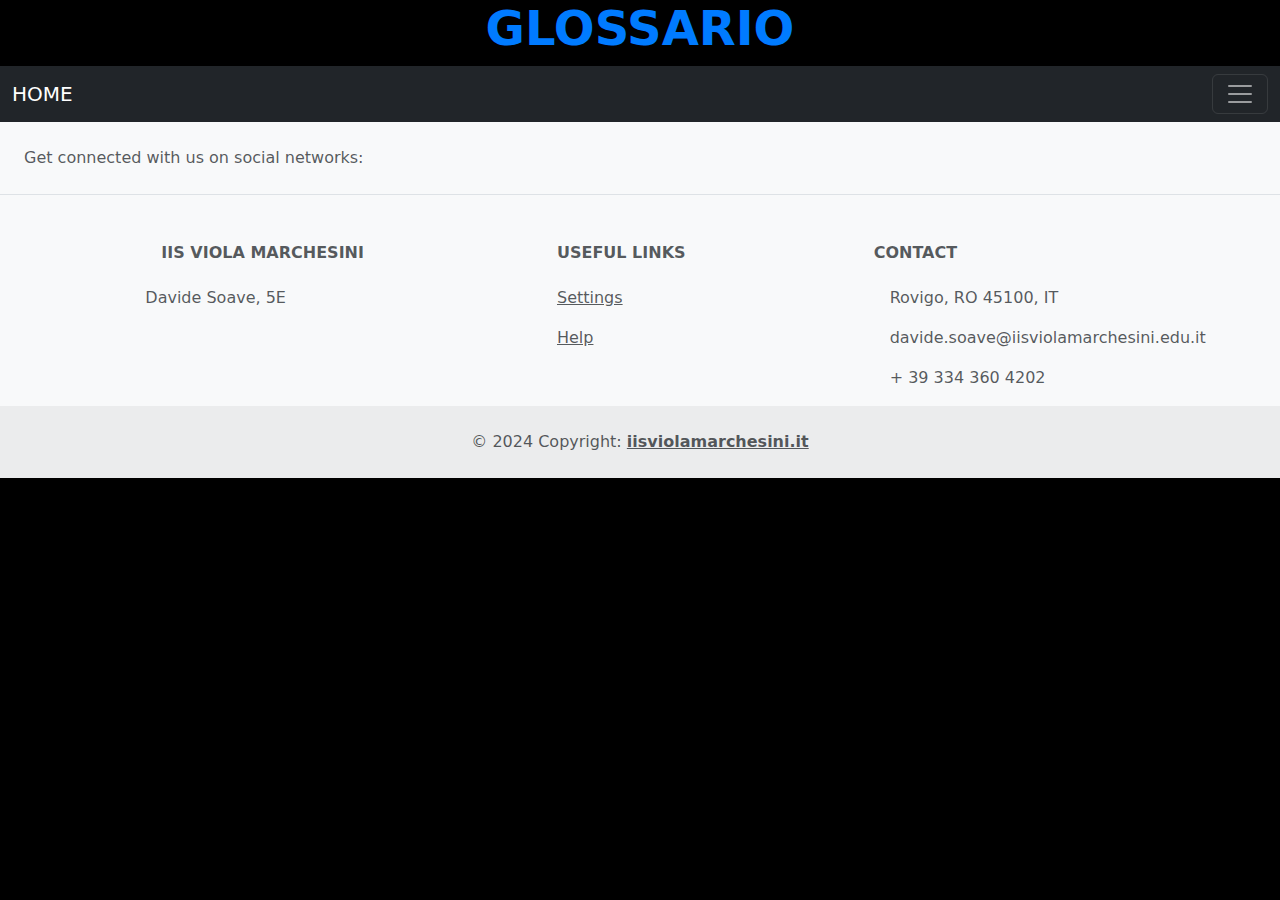
<file: glossario.html>
<!doctype html>
<html lang="en">
  <head>
    <meta charset="utf-8">
    <meta name="viewport" content="width=device-width, initial-scale=1">

    <link href="https://cdn.jsdelivr.net/npm/bootstrap@5.3.3/dist/css/bootstrap.min.css" rel="stylesheet" integrity="sha384-QWTKZyjpPEjISv5WaRU9OFeRpok6YctnYmDr5pNlyT2bRjXh0JMhjY6hW+ALEwIH" crossorigin="anonymous">
    <link href="/style.css" rel = "stylesheet">

    <title>GLOSSARIO</title>
  </head>
  <body>
    <h1>GLOSSARIO</h1>
    <nav class="navbar navbar-dark bg-dark">
        <div class="container-fluid">
            <a class="navbar-brand" href="#">HOME</a>
            <button class="navbar-toggler" type="button" data-bs-toggle="collapse"
                data-bs-target="#navbarSupportedContent" aria-controls="navbarSupportedContent" aria-expanded="false"
                aria-label="Toggle navigation">
                <span class="navbar-toggler-icon"></span>
            </button>
            <div class="collapse navbar-collapse" id="navbarSupportedContent">
                <ul class="navbar-nav me-auto mb-2 mb-lg-0">
                    <li class="nav-item">
                        <a class="nav-link active" aria-current="page" href="#">Home</a>
                    </li>
                    <li class="nav-item dropdown">
                        <a class="nav-link dropdown-toggle" href="#" id="navbarDropdown" role="button"
                            data-bs-toggle="dropdown" aria-expanded="false">
                            INDICE
                        </a>
                        <ul class="dropdown-menu" aria-labelledby="navbarDropdown">
                            <li><a class="dropdown-item" href="/informatica.html">INFORMATICA</a></li>
                            <li><a class="dropdown-item" href="/sistemi.html">SISTEMI</a></li>
                            <li><a class="dropdown-item" href="/socket.html">SOCKET</a></li>
                            <li><a class="dropdown-item" href="/glossario.html">GLOSSARIO</a></li>
                        </ul>
                    </li>
                </ul>
                <form class="d-flex">
                    <input class="form-control me-2" type="search" placeholder="Search" aria-label="Search">
                    <button class="btn btn-outline-success" type="submit">Search</button>
                </form>
            </div>
        </div>
    </nav>
    <!-- Optional JavaScript; choose one of the two! -->
    <footer class="text-center text-lg-start bg-body-tertiary text-muted">
        <!-- Section: Social media -->
        <section class="d-flex justify-content-center justify-content-lg-between p-4 border-bottom">
            <!-- Left -->
            <div class="me-5 d-none d-lg-block">
                <span>Get connected with us on social networks:</span>
            </div>
            <!-- Left -->

            <!-- Right -->
            <div>
                <a href="" class="me-4 text-reset">
                    <i class="fab fa-facebook-f"></i>
                </a>
                <a href="" class="me-4 text-reset">
                    <i class="fab fa-twitter"></i>
                </a>
                <a href="" class="me-4 text-reset">
                    <i class="fab fa-google"></i>
                </a>
                <a href="" class="me-4 text-reset">
                    <i class="fab fa-instagram"></i>
                </a>
                <a href="" class="me-4 text-reset">
                    <i class="fab fa-linkedin"></i>
                </a>
                <a href="" class="me-4 text-reset">
                    <i class="fab fa-github"></i>
                </a>
            </div>
            <!-- Right -->
        </section>
        <!-- Section: Social media -->

        <!-- Section: Links  -->
        <section class="">
            <div class="container text-center text-md-start mt-5">
                <!-- Grid row -->
                <div class="row mt-3">
                    <!-- Grid column -->
                    <div class="col-md-3 col-lg-4 col-xl-3 mx-auto mb-4">
                        <!-- Content -->
                        <h6 class="text-uppercase fw-bold mb-4">
                            <i class="fas fa-gem me-3"></i>IIS VIOLA MARCHESINI
                        </h6>
                        <p>
                            Davide Soave, 5E 
                        </p>
                    </div>
                    <!-- Grid column -->
                    <div class="col-md-3 col-lg-2 col-xl-2 mx-auto mb-4">
                        <!-- Links -->
                        <h6 class="text-uppercase fw-bold mb-4">
                            Useful links
                        </h6>
                        <p>
                            <a href="#!" class="text-reset">Settings</a>
                        <p>
                            <a href="#!" class="text-reset">Help</a>
                        </p>
                    </div>
                    <!-- Grid column -->

                    <!-- Grid column -->
                    <div class="col-md-4 col-lg-3 col-xl-3 mx-auto mb-md-0 mb-4">
                        <!-- Links -->
                        <h6 class="text-uppercase fw-bold mb-4">Contact</h6>
                        <p><i class="fas fa-home me-3"></i> Rovigo, RO 45100, IT</p>
                        <p>
                            <i class="fas fa-envelope me-3"></i>
                            davide.soave@iisviolamarchesini.edu.it
                        </p>
                        <p><i class="fas fa-phone me-3"></i> + 39 334 360 4202</p>
                    </div>
                    <!-- Grid column -->
                </div>
                <!-- Grid row -->
            </div>
        </section>
        <!-- Section: Links  -->

        <!-- Copyright -->
        <div class="text-center p-4" style="background-color: rgba(0, 0, 0, 0.05);">
            © 2024 Copyright:
            <a class="text-reset fw-bold" href="https://iisviolamarchesini.edu.it/">iisviolamarchesini.it</a>
        </div>
        <!-- Copyright -->
    </footer>
    <!-- Footer -->
    </div>
    <!-- Option 1: Bootstrap Bundle with Popper -->
    <script src="https://cdn.jsdelivr.net/npm/bootstrap@5.0.2/dist/js/bootstrap.bundle.min.js" integrity="sha384-MrcW6ZMFYlzcLA8Nl+NtUVF0sA7MsXsP1UyJoMp4YLEuNSfAP+JcXn/tWtIaxVXM" crossorigin="anonymous"></script>

  </body>
</html>
</file>
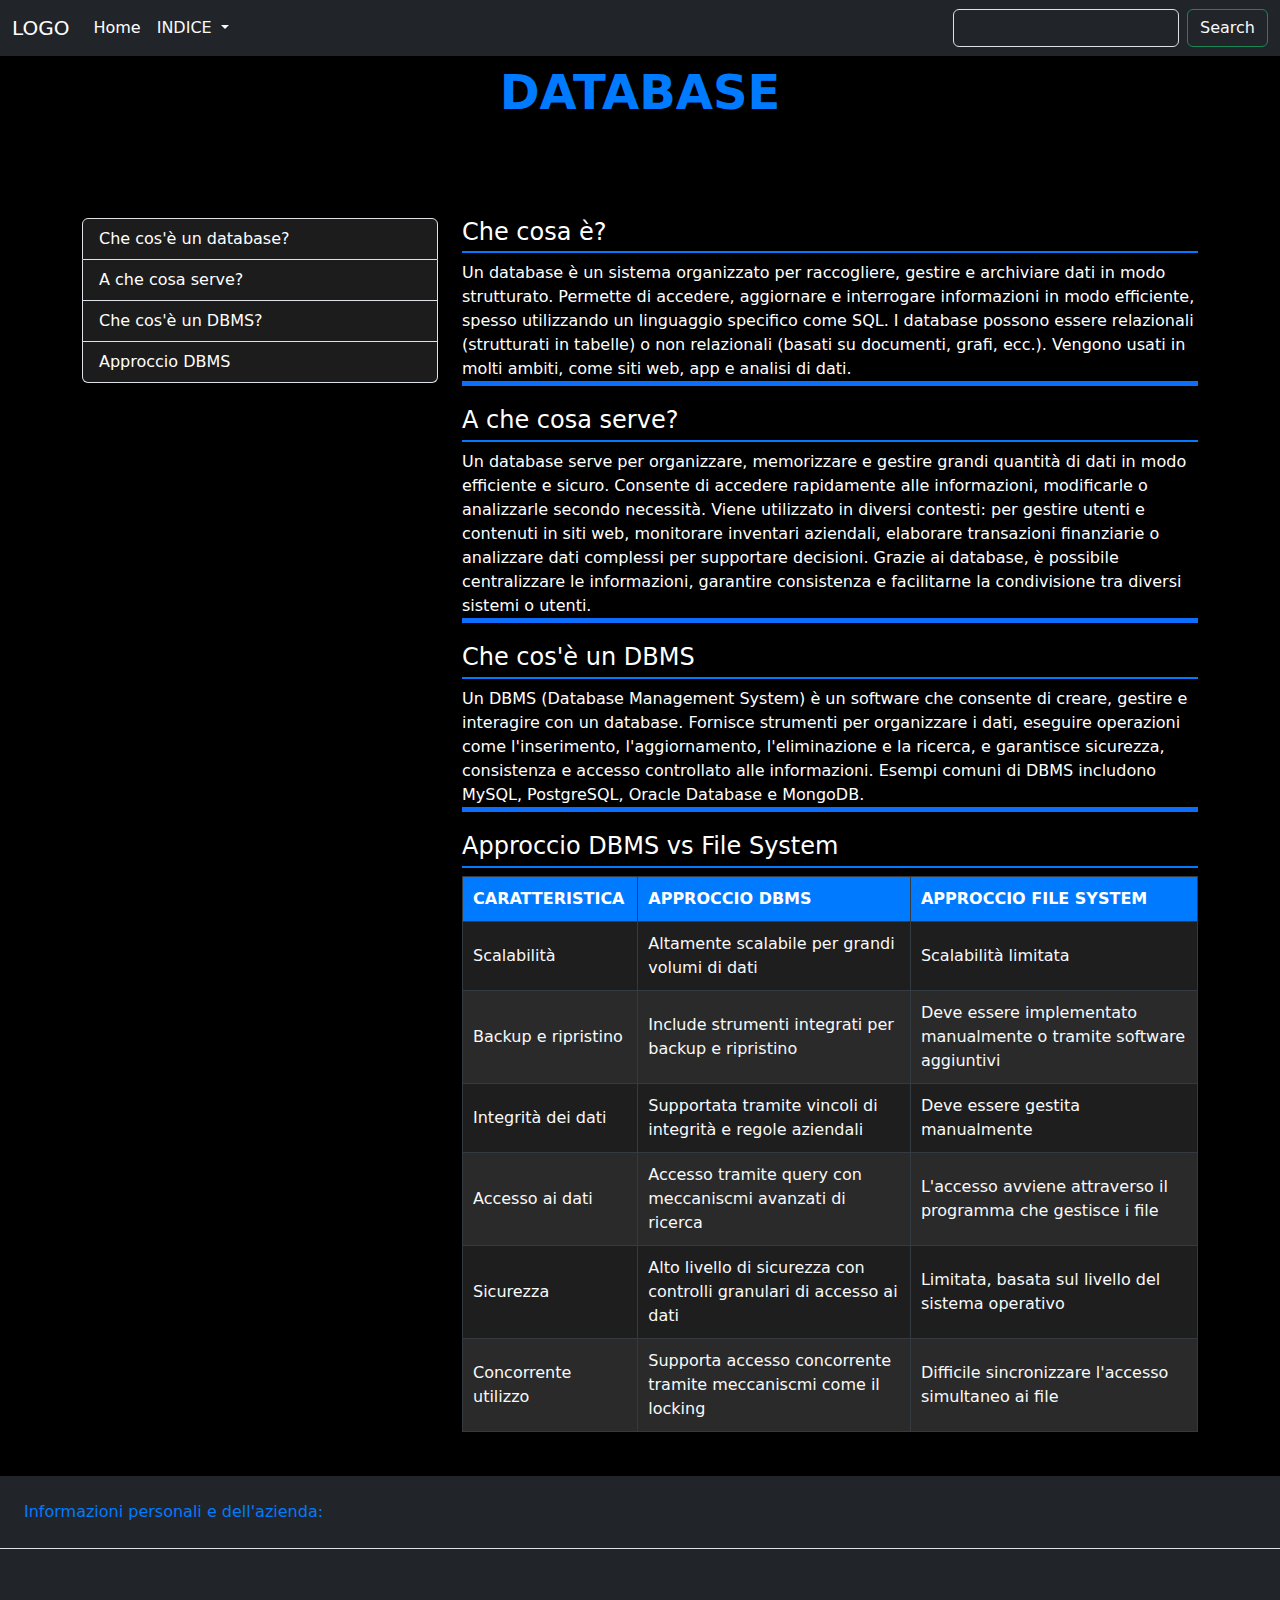
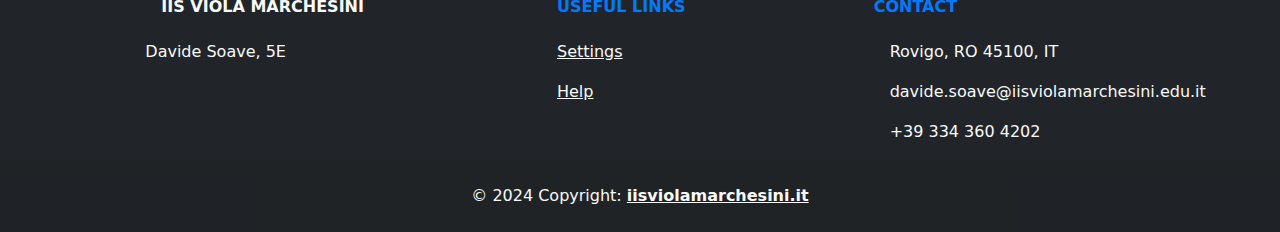
<file: informatica.html>
<!doctype html>
<html lang="en">
  <head>
    <meta charset="utf-8">
    <meta name="viewport" content="width=device-width, initial-scale=1">

    <link href="https://cdn.jsdelivr.net/npm/bootstrap@5.3.3/dist/css/bootstrap.min.css" rel="stylesheet" integrity="sha384-QWTKZyjpPEjISv5WaRU9OFeRpok6YctnYmDr5pNlyT2bRjXh0JMhjY6hW+ALEwIH" crossorigin="anonymous">
    <link href="/style.css" rel = "stylesheet">
    <title>INFORMATICA</title>
  </head>
  <body>
    <h1 class="text-center my-5 pt-3">
        DATABASE
    </h1>
    
    <nav class="navbar navbar-expand-lg navbar-dark bg-dark fixed-top">
        <div class="container-fluid">
            <a class="navbar-brand" href="/">LOGO</a>
            <button class="navbar-toggler" type="button" data-bs-toggle="collapse" data-bs-target="#navbarSupportedContent" 
                aria-controls="navbarSupportedContent" aria-expanded="false" aria-label="Toggle navigation">
                <span class="navbar-toggler-icon"></span>
            </button>
            <div class="collapse navbar-collapse" id="navbarSupportedContent">
                <ul class="navbar-nav me-auto mb-2 mb-lg-0">
                    <li class="nav-item">
                        <a class="nav-link active" aria-current="page" href="/index.html">Home</a>
                    </li>
                    <li class="nav-item dropdown">
                        <a class="nav-link dropdown-toggle" href="#" id="navbarDropdown" role="button"
                            data-bs-toggle="dropdown" aria-expanded="false">
                            INDICE
                        </a>
                        <ul class="dropdown-menu" aria-labelledby="navbarDropdown">
                            <li><a class="dropdown-item" href="/informatica.html">INFORMATICA</a></li>
                            <li><a class="dropdown-item" href="/sistemi.html">SISTEMI</a></li>
                            <li><a class="dropdown-item" href="/socket.html">SOCKET</a></li>
                            <li><a class="dropdown-item" href="/glossario.html">GLOSSARIO</a></li>
                        </ul>
                    </li>
                </ul>
                <form class="d-flex">
                    <input class="form-control me-2 bg-dark text-light" type="search" placeholder="Search" 
                        aria-label="Search">
                    <button class="btn btn-outline-success" type="submit">Search</button>
                </form>
            </div>
        </div>
    </nav>
    
    <br>
    <div class="container my-4">
        <div class="row">
            <div class="col-4">
                <div id="list-example" class="list-group sticky-top">
                    <a class="list-group-item list-group-item-action" href="#list-item-1">Che cos'è un database?</a>
                    <a class="list-group-item list-group-item-action" href="#list-item-2">A che cosa serve?</a>
                    <a class="list-group-item list-group-item-action" href="#list-item-3">Che cos'è un DBMS?</a>
                    <a class="list-group-item list-group-item-action" href="#list-item-4">Approccio DBMS</a>
                </div>
            </div>
            <div class="col-8">
                <div data-bs-spy="scroll" data-bs-target="#list-example" data-bs-smooth-scroll="true"
                    class="scrollspy-example" tabindex="0">
                    <h4 id="list-item-1">Che cosa è?</h4>
                    <p class="border-bottom border-5 border-primary">Un database è un sistema organizzato per raccogliere, gestire e archiviare dati in modo strutturato. 
                        Permette di accedere, aggiornare e interrogare informazioni in modo efficiente, spesso utilizzando un linguaggio specifico come SQL. 
                        I database possono essere relazionali (strutturati in tabelle) o non relazionali (basati su documenti, grafi, ecc.). 
                        Vengono usati in molti ambiti, come siti web, app e analisi di dati.</p>
                    <h4 id="list-item-2">A che cosa serve?</h4>
                    <p class="border-bottom border-5 border-primary">Un database serve per organizzare, memorizzare e gestire grandi quantità di dati in modo efficiente e sicuro. 
                        Consente di accedere rapidamente alle informazioni, modificarle o analizzarle secondo necessità. 
                        Viene utilizzato in diversi contesti: per gestire utenti e contenuti in siti web, monitorare inventari aziendali, elaborare transazioni finanziarie o analizzare dati complessi per supportare decisioni. 
                        Grazie ai database, è possibile centralizzare le informazioni, garantire consistenza e facilitarne la condivisione tra diversi sistemi o utenti.</p>
                    <h4 id="list-item-3">Che cos'è un DBMS</h4>
                    <p class="border-bottom border-5 border-primary">Un DBMS (Database Management System) è un software che consente di creare, gestire e interagire con un database. 
                        Fornisce strumenti per organizzare i dati, eseguire operazioni come l'inserimento, l'aggiornamento, l'eliminazione e la ricerca, e garantisce sicurezza, consistenza e accesso controllato alle informazioni.
                        Esempi comuni di DBMS includono MySQL, PostgreSQL, Oracle Database e MongoDB.</p>
                    <h4 id="list-item-4">Approccio DBMS vs File System</h4>
                    <table>
                        <thead>
                          <tr>
                            <th>Caratteristica</th>
                            <th>Approccio DBMS</th>
                            <th>Approccio File System</th>
                          </tr>
                        </thead>
                        <tbody>
                          <tr>
                            <td>Scalabilità</td>
                            <td>Altamente scalabile per grandi volumi di dati</td>
                            <td>Scalabilità limitata</td>
                          </tr>
                          <tr>
                            <td>Backup e ripristino</td>
                            <td>Include strumenti integrati per backup e ripristino</td>
                            <td>Deve essere implementato manualmente o tramite software aggiuntivi</td>
                          </tr>
                          <tr>
                            <td>Integrità dei dati</td>
                            <td>Supportata tramite vincoli di integrità e regole aziendali</td>
                            <td>Deve essere gestita manualmente</td>
                          </tr>
                          <tr>
                            <td>Accesso ai dati</td>
                            <td>Accesso tramite query con meccaniscmi avanzati di ricerca</td>
                            <td>L'accesso avviene attraverso il programma che gestisce i file</td>
                          </tr>
                          <tr>
                            <td>Sicurezza</td>
                            <td>Alto livello di sicurezza con controlli granulari di accesso ai dati</td>
                            <td>Limitata, basata sul livello del sistema operativo</td>
                          </tr>
                          <tr>
                            <td>Concorrente utilizzo</td>
                            <td>Supporta accesso concorrente tramite meccaniscmi come il locking</td>
                            <td>Difficile sincronizzare l'accesso simultaneo ai file</td>
                          </tr>
                        </tbody>
                      </table>
                      
                </div>
            </div>
        </div>
    </div>
    <!-- Footer -->
<footer class="text-center text-lg-start bg-dark text-light">
    <section class="d-flex justify-content-center justify-content-lg-between p-4 border-bottom">
        <div class="me-5 d-none d-lg-block">
            <span style="color: #007bff;">Informazioni personali e dell'azienda:</span>
        </div>
        <div>
            <a href="" class="me-4 text-reset"><i class="fab fa-facebook-f"></i></a>
            <a href="" class="me-4 text-reset"><i class="fab fa-twitter"></i></a>
            <a href="" class="me-4 text-reset"><i class="fab fa-google"></i></a>
            <a href="" class="me-4 text-reset"><i class="fab fa-instagram"></i></a>
            <a href="" class="me-4 text-reset"><i class="fab fa-linkedin"></i></a>
            <a href="" class="me-4 text-reset"><i class="fab fa-github"></i></a>
        </div>
    </section>

    <section class="container text-center text-md-start mt-5">
        <div class="row mt-3">
            <div class="col-md-3 col-lg-4 col-xl-3 mx-auto mb-4">
                <h6 class="text-uppercase fw-bold mb-4"><i class="fas fa-gem me-3" style="color: #007bff;"></i>IIS VIOLA MARCHESINI</h6>
                <p>Davide Soave, 5E</p>
            </div>
            <div class="col-md-3 col-lg-2 col-xl-2 mx-auto mb-4">
                <h6 class="text-uppercase fw-bold mb-4" style="color: #007bff;">Useful links</h6>
                <p><a href="#!" class="text-reset">Settings</a></p>
                <p><a href="#!" class="text-reset">Help</a></p>
            </div>
            <div class="col-md-4 col-lg-3 col-xl-3 mx-auto mb-md-0 mb-4">
                <h6 class="text-uppercase fw-bold mb-4" style="color: #007bff;">Contact</h6>
                <p><i class="fas fa-home me-3"></i> Rovigo, RO 45100, IT</p>
                <p><i class="fas fa-envelope me-3"></i> davide.soave@iisviolamarchesini.edu.it</p>
                <p><i class="fas fa-phone me-3"></i> +39 334 360 4202</p>
            </div>
        </div>
    </section>

    <div class="text-center p-4" style="background-color: rgba(0, 0, 0, 0.05);">
        © 2024 Copyright:
        <a class="text-reset fw-bold" href="https://iisviolamarchesini.edu.it/" style="color: #007bff;">iisviolamarchesini.it</a>
    </div>
</footer>

    <!-- Option 1: Bootstrap Bundle with Popper -->
    <script src="https://cdn.jsdelivr.net/npm/bootstrap@5.0.2/dist/js/bootstrap.bundle.min.js" integrity="sha384-MrcW6ZMFYlzcLA8Nl+NtUVF0sA7MsXsP1UyJoMp4YLEuNSfAP+JcXn/tWtIaxVXM" crossorigin="anonymous"></script>


  </body>
</html>
</file>
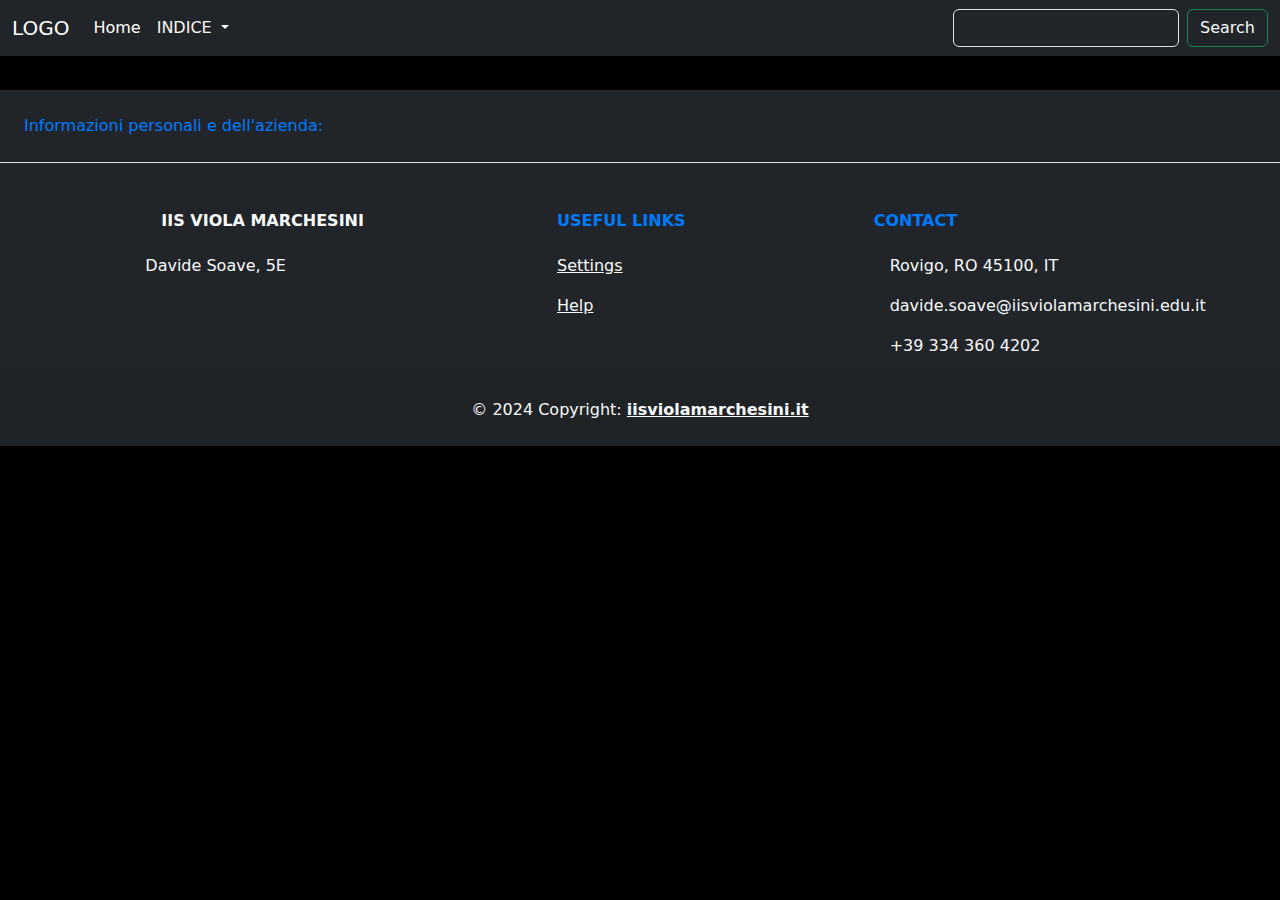
<file: sistemi.html>
<!doctype html>
<html lang="en">
  <head>
    <meta charset="utf-8">
    <meta name="viewport" content="width=device-width, initial-scale=1">

    <link href="https://cdn.jsdelivr.net/npm/bootstrap@5.3.3/dist/css/bootstrap.min.css" rel="stylesheet" integrity="sha384-QWTKZyjpPEjISv5WaRU9OFeRpok6YctnYmDr5pNlyT2bRjXh0JMhjY6hW+ALEwIH" crossorigin="anonymous">
    <link href="/style.css" rel = "stylesheet">
    <title>SISTEMI</title>
  </head>
  <body>
    <h1>SISTEMI</h1>
    <nav class="navbar navbar-expand-lg navbar-dark bg-dark fixed-top">
        <div class="container-fluid">
            <a class="navbar-brand" href="/">LOGO</a>
            <button class="navbar-toggler" type="button" data-bs-toggle="collapse" data-bs-target="#navbarSupportedContent" 
                aria-controls="navbarSupportedContent" aria-expanded="false" aria-label="Toggle navigation">
                <span class="navbar-toggler-icon"></span>
            </button>
            <div class="collapse navbar-collapse" id="navbarSupportedContent">
                <ul class="navbar-nav me-auto mb-2 mb-lg-0">
                    <li class="nav-item">
                        <a class="nav-link active" aria-current="page" href="/index.html">Home</a>
                    </li>
                    <li class="nav-item dropdown">
                        <a class="nav-link dropdown-toggle" href="#" id="navbarDropdown" role="button"
                            data-bs-toggle="dropdown" aria-expanded="false">
                            INDICE
                        </a>
                        <ul class="dropdown-menu" aria-labelledby="navbarDropdown">
                            <li><a class="dropdown-item" href="/informatica.html">INFORMATICA</a></li>
                            <li><a class="dropdown-item" href="/sistemi.html">SISTEMI</a></li>
                            <li><a class="dropdown-item" href="/socket.html">SOCKET</a></li>
                            <li><a class="dropdown-item" href="/glossario.html">GLOSSARIO</a></li>
                        </ul>
                    </li>
                </ul>
                <form class="d-flex">
                    <input class="form-control me-2 bg-dark text-light" type="search" placeholder="Search" 
                        aria-label="Search">
                    <button class="btn btn-outline-success" type="submit">Search</button>
                </form>
            </div>
        </div>
    </nav>
    <br>
   <footer class="text-center text-lg-start bg-dark text-light">
    <section class="d-flex justify-content-center justify-content-lg-between p-4 border-bottom">
        <div class="me-5 d-none d-lg-block">
            <span style="color: #007bff;">Informazioni personali e dell'azienda:</span>
        </div>
        <div>
            <a href="" class="me-4 text-reset"><i class="fab fa-facebook-f"></i></a>
            <a href="" class="me-4 text-reset"><i class="fab fa-twitter"></i></a>
            <a href="" class="me-4 text-reset"><i class="fab fa-google"></i></a>
            <a href="" class="me-4 text-reset"><i class="fab fa-instagram"></i></a>
            <a href="" class="me-4 text-reset"><i class="fab fa-linkedin"></i></a>
            <a href="" class="me-4 text-reset"><i class="fab fa-github"></i></a>
        </div>
    </section>

    <section class="container text-center text-md-start mt-5">
        <div class="row mt-3">
            <div class="col-md-3 col-lg-4 col-xl-3 mx-auto mb-4">
                <h6 class="text-uppercase fw-bold mb-4"><i class="fas fa-gem me-3" style="color: #007bff;"></i>IIS VIOLA MARCHESINI</h6>
                <p>Davide Soave, 5E</p>
            </div>
            <div class="col-md-3 col-lg-2 col-xl-2 mx-auto mb-4">
                <h6 class="text-uppercase fw-bold mb-4" style="color: #007bff;">Useful links</h6>
                <p><a href="#!" class="text-reset">Settings</a></p>
                <p><a href="#!" class="text-reset">Help</a></p>
            </div>
            <div class="col-md-4 col-lg-3 col-xl-3 mx-auto mb-md-0 mb-4">
                <h6 class="text-uppercase fw-bold mb-4" style="color: #007bff;">Contact</h6>
                <p><i class="fas fa-home me-3"></i> Rovigo, RO 45100, IT</p>
                <p><i class="fas fa-envelope me-3"></i> davide.soave@iisviolamarchesini.edu.it</p>
                <p><i class="fas fa-phone me-3"></i> +39 334 360 4202</p>
            </div>
        </div>
    </section>

    <div class="text-center p-4" style="background-color: rgba(0, 0, 0, 0.05);">
        © 2024 Copyright:
        <a class="text-reset fw-bold" href="https://iisviolamarchesini.edu.it/" style="color: #007bff;">iisviolamarchesini.it</a>
    </div>
</footer>

    <!-- Footer -->
    </div>
    <!-- Option 1: Bootstrap Bundle with Popper -->
    <script src="https://cdn.jsdelivr.net/npm/bootstrap@5.0.2/dist/js/bootstrap.bundle.min.js" integrity="sha384-MrcW6ZMFYlzcLA8Nl+NtUVF0sA7MsXsP1UyJoMp4YLEuNSfAP+JcXn/tWtIaxVXM" crossorigin="anonymous"></script>


  </body>
</html>
</file>
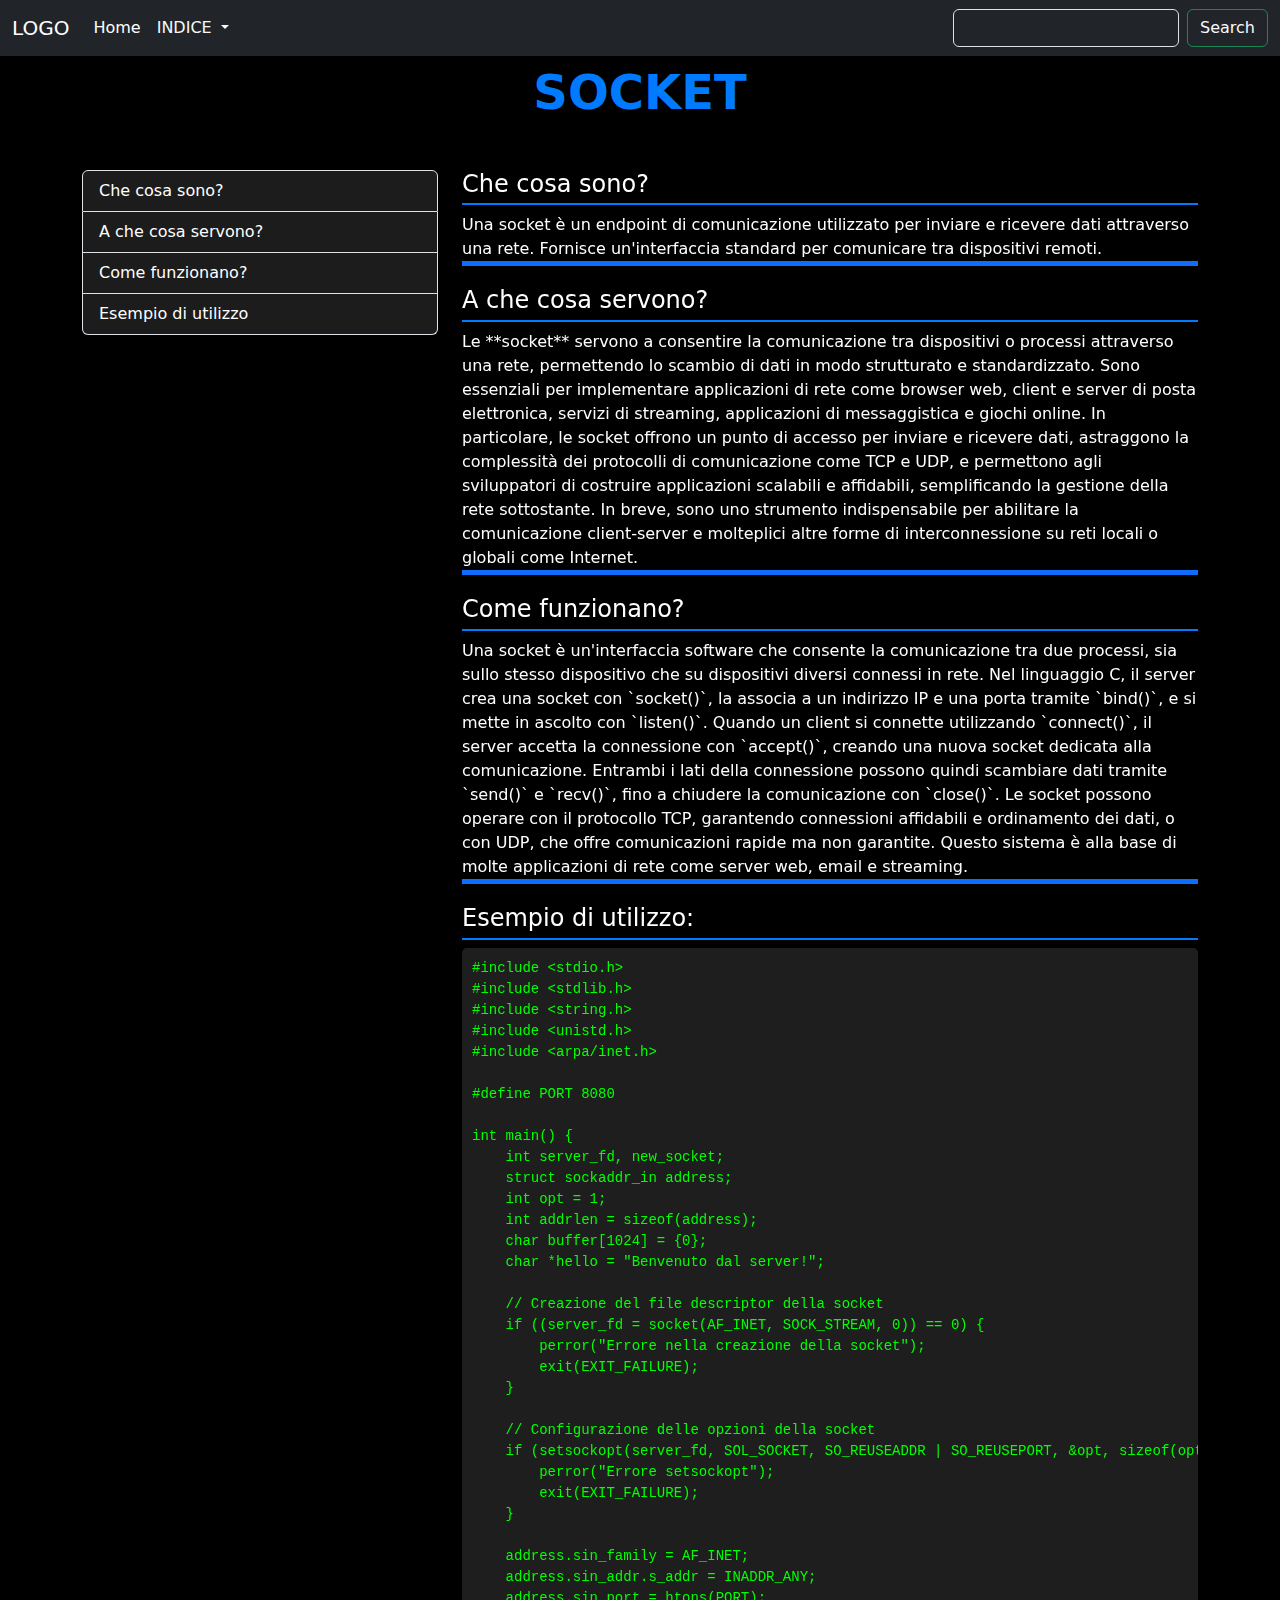
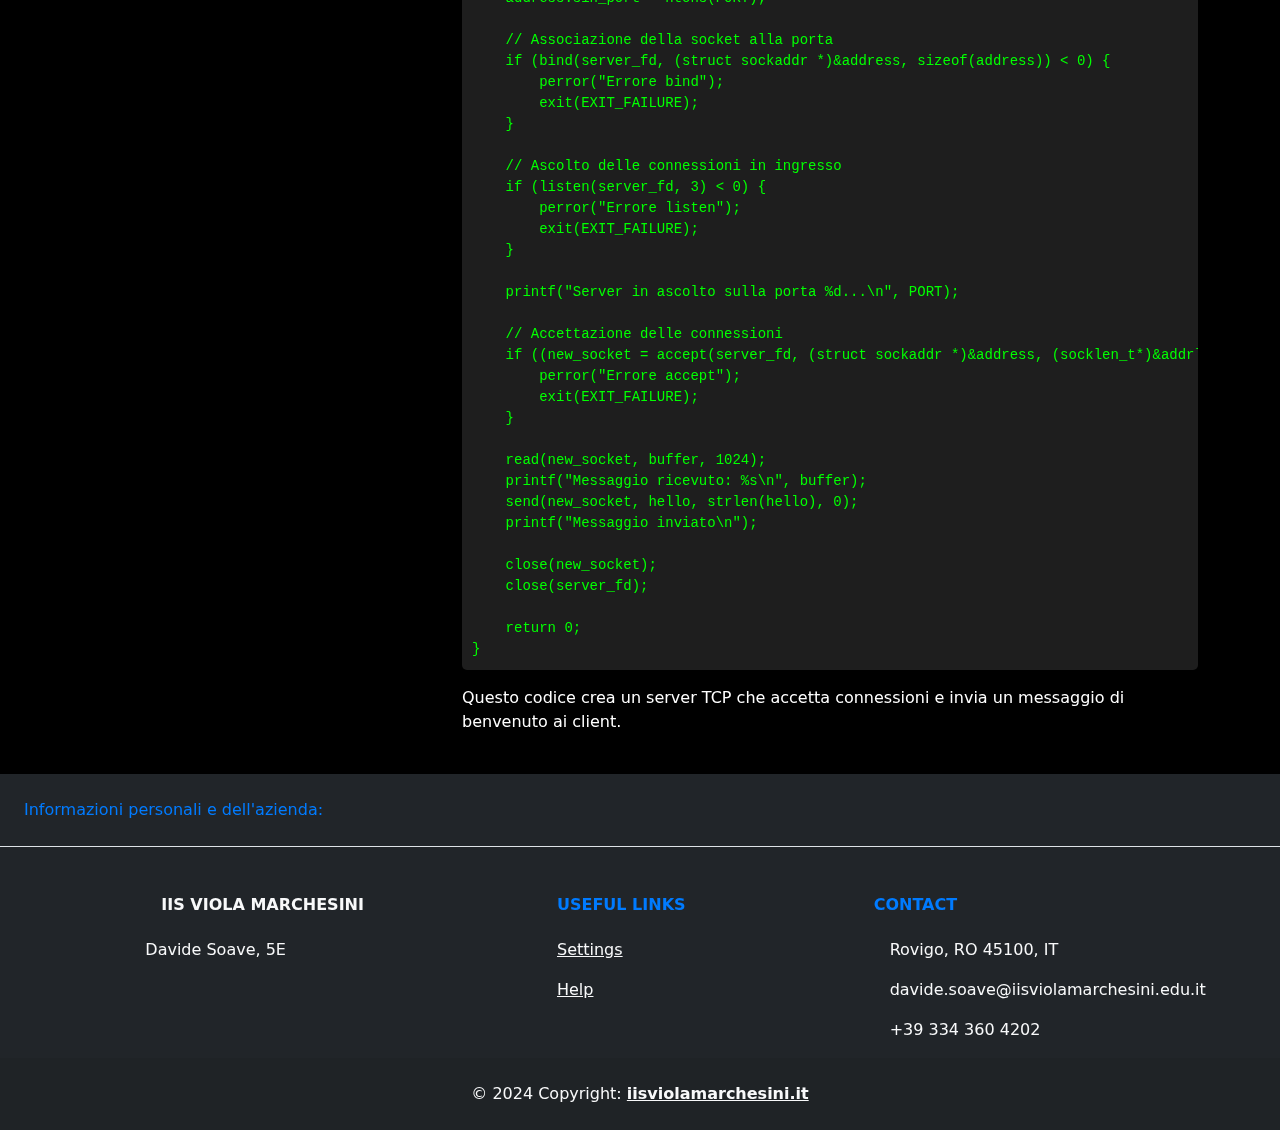
<file: socket.html>
<!doctype html>
<html lang="en">

<head>
    <meta charset="utf-8">
    <meta name="viewport" content="width=device-width, initial-scale=1">

    <link href="https://cdn.jsdelivr.net/npm/bootstrap@5.3.3/dist/css/bootstrap.min.css" rel="stylesheet"
        integrity="sha384-QWTKZyjpPEjISv5WaRU9OFeRpok6YctnYmDr5pNlyT2bRjXh0JMhjY6hW+ALEwIH" crossorigin="anonymous">

    <title>SOCKET</title>
    <link href="/style.css" rel = "stylesheet">
</head>

<body>
    <h1 class="text-center my-5 pt-3">
       SOCKET
    </h1>
    
    <nav class="navbar navbar-expand-lg navbar-dark bg-dark fixed-top">
        <div class="container-fluid">
            <a class="navbar-brand" href="/">LOGO</a>
            <button class="navbar-toggler" type="button" data-bs-toggle="collapse" data-bs-target="#navbarSupportedContent" 
                aria-controls="navbarSupportedContent" aria-expanded="false" aria-label="Toggle navigation">
                <span class="navbar-toggler-icon"></span>
            </button>
            <div class="collapse navbar-collapse" id="navbarSupportedContent">
                <ul class="navbar-nav me-auto mb-2 mb-lg-0">
                    <li class="nav-item">
                        <a class="nav-link active" aria-current="page" href="/index.html">Home</a>
                    </li>
                    <li class="nav-item dropdown">
                        <a class="nav-link dropdown-toggle" href="#" id="navbarDropdown" role="button"
                            data-bs-toggle="dropdown" aria-expanded="false">
                            INDICE
                        </a>
                        <ul class="dropdown-menu" aria-labelledby="navbarDropdown">
                            <li><a class="dropdown-item" href="/informatica.html">INFORMATICA</a></li>
                            <li><a class="dropdown-item" href="/sistemi.html">SISTEMI</a></li>
                            <li><a class="dropdown-item" href="/socket.html">SOCKET</a></li>
                            <li><a class="dropdown-item" href="/glossario.html">GLOSSARIO</a></li>
                        </ul>
                    </li>
                </ul>
                <form class="d-flex">
                    <input class="form-control me-2 bg-dark text-light" type="search" placeholder="Search" 
                        aria-label="Search">
                    <button class="btn btn-outline-success" type="submit">Search</button>
                </form>
            </div>
        </div>
    </nav>
    <div class="container my-4">
        <div class="row">
            <div class="col-4">
                <div id="list-example" class="list-group sticky-top">
                    <a class="list-group-item list-group-item-action" href="#list-item-1">Che cosa sono?</a>
                    <a class="list-group-item list-group-item-action" href="#list-item-2">A che cosa servono?</a>
                    <a class="list-group-item list-group-item-action" href="#list-item-3">Come funzionano?</a>
                    <a class="list-group-item list-group-item-action" href="#list-item-4">Esempio di utilizzo</a>
                </div>
            </div>
            <div class="col-8">
                <div data-bs-spy="scroll" data-bs-target="#list-example" data-bs-smooth-scroll="true"
                    class="scrollspy-example" tabindex="0">
                    <h4 id="list-item-1">Che cosa sono?</h4>
                    <p class="border-bottom border-5 border-primary">Una socket è un endpoint di comunicazione utilizzato
                        per inviare e ricevere dati attraverso una rete. Fornisce un'interfaccia standard per comunicare
                        tra dispositivi remoti.</p>
                    <h4 id="list-item-2">A che cosa servono?</h4>
                    <p class="border-bottom border-5 border-primary">Le **socket** servono a consentire la comunicazione
                        tra dispositivi o processi attraverso una rete, permettendo lo scambio di dati in modo strutturato
                        e standardizzato. Sono essenziali per implementare applicazioni di rete come browser web, client e
                        server di posta elettronica, servizi di streaming, applicazioni di messaggistica e giochi online.
                        In particolare, le socket offrono un punto di accesso per inviare e ricevere dati, astraggono la
                        complessità dei protocolli di comunicazione come TCP e UDP, e permettono agli sviluppatori di
                        costruire applicazioni scalabili e affidabili, semplificando la gestione della rete sottostante. In
                        breve, sono uno strumento indispensabile per abilitare la comunicazione client-server e molteplici
                        altre forme di interconnessione su reti locali o globali come Internet.</p>
                    <h4 id="list-item-3">Come funzionano?</h4>
                    <p class="border-bottom border-5 border-primary">Una socket è un'interfaccia software che consente la
                        comunicazione tra due processi, sia sullo stesso dispositivo che su dispositivi diversi connessi in
                        rete. Nel linguaggio C, il server crea una socket con `socket()`, la associa a un indirizzo IP e una
                        porta tramite `bind()`, e si mette in ascolto con `listen()`. Quando un client si connette
                        utilizzando `connect()`, il server accetta la connessione con `accept()`, creando una nuova socket
                        dedicata alla comunicazione. Entrambi i lati della connessione possono quindi scambiare dati tramite
                        `send()` e `recv()`, fino a chiudere la comunicazione con `close()`. Le socket possono operare con
                        il protocollo TCP, garantendo connessioni affidabili e ordinamento dei dati, o con UDP, che offre
                        comunicazioni rapide ma non garantite. Questo sistema è alla base di molte applicazioni di rete come
                        server web, email e streaming.</p>
                    <h4 id="list-item-4">Esempio di utilizzo:</h4>
                    <pre><code>#include &lt;stdio.h&gt;
#include &lt;stdlib.h&gt;
#include &lt;string.h&gt;
#include &lt;unistd.h&gt;
#include &lt;arpa/inet.h&gt;

#define PORT 8080

int main() {
    int server_fd, new_socket;
    struct sockaddr_in address;
    int opt = 1;
    int addrlen = sizeof(address);
    char buffer[1024] = {0};
    char *hello = "Benvenuto dal server!";

    // Creazione del file descriptor della socket
    if ((server_fd = socket(AF_INET, SOCK_STREAM, 0)) == 0) {
        perror("Errore nella creazione della socket");
        exit(EXIT_FAILURE);
    }

    // Configurazione delle opzioni della socket
    if (setsockopt(server_fd, SOL_SOCKET, SO_REUSEADDR | SO_REUSEPORT, &opt, sizeof(opt))) {
        perror("Errore setsockopt");
        exit(EXIT_FAILURE);
    }

    address.sin_family = AF_INET;
    address.sin_addr.s_addr = INADDR_ANY;
    address.sin_port = htons(PORT);

    // Associazione della socket alla porta
    if (bind(server_fd, (struct sockaddr *)&address, sizeof(address)) < 0) {
        perror("Errore bind");
        exit(EXIT_FAILURE);
    }

    // Ascolto delle connessioni in ingresso
    if (listen(server_fd, 3) < 0) {
        perror("Errore listen");
        exit(EXIT_FAILURE);
    }

    printf("Server in ascolto sulla porta %d...\n", PORT);

    // Accettazione delle connessioni
    if ((new_socket = accept(server_fd, (struct sockaddr *)&address, (socklen_t*)&addrlen)) < 0) {
        perror("Errore accept");
        exit(EXIT_FAILURE);
    }

    read(new_socket, buffer, 1024);
    printf("Messaggio ricevuto: %s\n", buffer);
    send(new_socket, hello, strlen(hello), 0);
    printf("Messaggio inviato\n");

    close(new_socket);
    close(server_fd);

    return 0;
}
</code></pre>
                    <p>Questo codice crea un server TCP che accetta connessioni e invia un messaggio di benvenuto ai client.
                    </p>
                </div>
            </div>
        </div>
    </div>
<!-- Footer -->
<footer class="text-center text-lg-start bg-dark text-light">
    <section class="d-flex justify-content-center justify-content-lg-between p-4 border-bottom">
        <div class="me-5 d-none d-lg-block">
            <span style="color: #007bff;">Informazioni personali e dell'azienda:</span>
        </div>
        <div>
            <a href="" class="me-4 text-reset"><i class="fab fa-facebook-f"></i></a>
            <a href="" class="me-4 text-reset"><i class="fab fa-twitter"></i></a>
            <a href="" class="me-4 text-reset"><i class="fab fa-google"></i></a>
            <a href="" class="me-4 text-reset"><i class="fab fa-instagram"></i></a>
            <a href="" class="me-4 text-reset"><i class="fab fa-linkedin"></i></a>
            <a href="" class="me-4 text-reset"><i class="fab fa-github"></i></a>
        </div>
    </section>

    <section class="container text-center text-md-start mt-5">
        <div class="row mt-3">
            <div class="col-md-3 col-lg-4 col-xl-3 mx-auto mb-4">
                <h6 class="text-uppercase fw-bold mb-4"><i class="fas fa-gem me-3" style="color: #007bff;"></i>IIS VIOLA MARCHESINI</h6>
                <p>Davide Soave, 5E</p>
            </div>
            <div class="col-md-3 col-lg-2 col-xl-2 mx-auto mb-4">
                <h6 class="text-uppercase fw-bold mb-4" style="color: #007bff;">Useful links</h6>
                <p><a href="#!" class="text-reset">Settings</a></p>
                <p><a href="#!" class="text-reset">Help</a></p>
            </div>
            <div class="col-md-4 col-lg-3 col-xl-3 mx-auto mb-md-0 mb-4">
                <h6 class="text-uppercase fw-bold mb-4" style="color: #007bff;">Contact</h6>
                <p><i class="fas fa-home me-3"></i> Rovigo, RO 45100, IT</p>
                <p><i class="fas fa-envelope me-3"></i> davide.soave@iisviolamarchesini.edu.it</p>
                <p><i class="fas fa-phone me-3"></i> +39 334 360 4202</p>
            </div>
        </div>
    </section>

    <div class="text-center p-4" style="background-color: rgba(0, 0, 0, 0.05);">
        © 2024 Copyright:
        <a class="text-reset fw-bold" href="https://iisviolamarchesini.edu.it/" style="color: #007bff;">iisviolamarchesini.it</a>
    </div>
</footer>

    <script src="https://cdn.jsdelivr.net/npm/bootstrap@5.0.2/dist/js/bootstrap.bundle.min.js"
        integrity="sha384-MrcW6ZMFYlzcLA8Nl+NtUVF0sA7MsXsP1UyJoMp4YLEuNSfAP+JcXn/tWtIaxVXM"
        crossorigin="anonymous"></script>
</body>

</html>
</file>
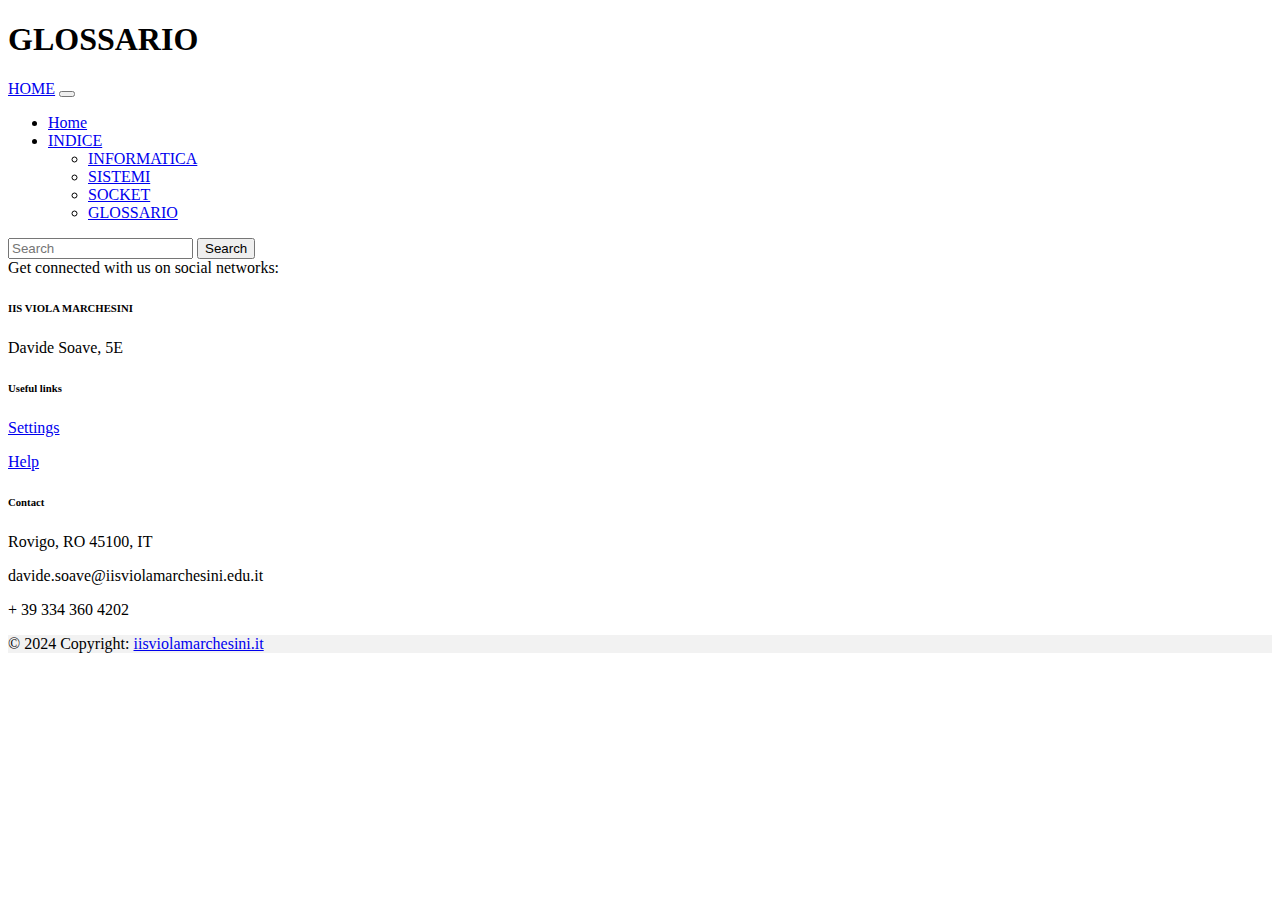
<file: Bootstrap/glossario.html>
<!doctype html>
<html lang="en">
  <head>
    <meta charset="utf-8">
    <meta name="viewport" content="width=device-width, initial-scale=1">

    <link href="https://cdn.jsdelivr.net/npm/bootstrap@5.0.2/dist/css/bootstrap.min.css" rel="stylesheet" integrity="sha384-EVSTQN3/azprG1Anm3QDgpJLIm9Nao0Yz1ztcQTwFspd3yD65VohhpuuCOmLASjC" crossorigin="anonymous">


    <title>GLOSSARIO</title>
  </head>
  <body>
    <h1>GLOSSARIO</h1>
    
    <nav class="navbar navbar-dark bg-dark">
        <div class="container-fluid">
            <a class="navbar-brand" href="#">HOME</a>
            <button class="navbar-toggler" type="button" data-bs-toggle="collapse"
                data-bs-target="#navbarSupportedContent" aria-controls="navbarSupportedContent" aria-expanded="false"
                aria-label="Toggle navigation">
                <span class="navbar-toggler-icon"></span>
            </button>
            <div class="collapse navbar-collapse" id="navbarSupportedContent">
                <ul class="navbar-nav me-auto mb-2 mb-lg-0">
                    <li class="nav-item">
                        <a class="nav-link active" aria-current="page" href="#">Home</a>
                    </li>
                    <li class="nav-item dropdown">
                        <a class="nav-link dropdown-toggle" href="#" id="navbarDropdown" role="button"
                            data-bs-toggle="dropdown" aria-expanded="false">
                            INDICE
                        </a>
                        <ul class="dropdown-menu" aria-labelledby="navbarDropdown">
                            <li><a class="dropdown-item" href="/informatica.html">INFORMATICA</a></li>
                            <li><a class="dropdown-item" href="/sistemi.html">SISTEMI</a></li>
                            <li><a class="dropdown-item" href="/socket.html">SOCKET</a></li>
                            <li><a class="dropdown-item" href="/glossario.html">GLOSSARIO</a></li>
                        </ul>
                    </li>
                </ul>
                <form class="d-flex">
                    <input class="form-control me-2" type="search" placeholder="Search" aria-label="Search">
                    <button class="btn btn-outline-success" type="submit">Search</button>
                </form>
            </div>
        </div>
    </nav>
    <!-- Optional JavaScript; choose one of the two! -->
    <footer class="text-center text-lg-start bg-body-tertiary text-muted">
        <!-- Section: Social media -->
        <section class="d-flex justify-content-center justify-content-lg-between p-4 border-bottom">
            <!-- Left -->
            <div class="me-5 d-none d-lg-block">
                <span>Get connected with us on social networks:</span>
            </div>
            <!-- Left -->

            <!-- Right -->
            <div>
                <a href="" class="me-4 text-reset">
                    <i class="fab fa-facebook-f"></i>
                </a>
                <a href="" class="me-4 text-reset">
                    <i class="fab fa-twitter"></i>
                </a>
                <a href="" class="me-4 text-reset">
                    <i class="fab fa-google"></i>
                </a>
                <a href="" class="me-4 text-reset">
                    <i class="fab fa-instagram"></i>
                </a>
                <a href="" class="me-4 text-reset">
                    <i class="fab fa-linkedin"></i>
                </a>
                <a href="" class="me-4 text-reset">
                    <i class="fab fa-github"></i>
                </a>
            </div>
            <!-- Right -->
        </section>
        <!-- Section: Social media -->

        <!-- Section: Links  -->
        <section class="">
            <div class="container text-center text-md-start mt-5">
                <!-- Grid row -->
                <div class="row mt-3">
                    <!-- Grid column -->
                    <div class="col-md-3 col-lg-4 col-xl-3 mx-auto mb-4">
                        <!-- Content -->
                        <h6 class="text-uppercase fw-bold mb-4">
                            <i class="fas fa-gem me-3"></i>IIS VIOLA MARCHESINI
                        </h6>
                        <p>
                            Davide Soave, 5E 
                        </p>
                    </div>
                    <!-- Grid column -->
                    <div class="col-md-3 col-lg-2 col-xl-2 mx-auto mb-4">
                        <!-- Links -->
                        <h6 class="text-uppercase fw-bold mb-4">
                            Useful links
                        </h6>
                        <p>
                            <a href="#!" class="text-reset">Settings</a>
                        <p>
                            <a href="#!" class="text-reset">Help</a>
                        </p>
                    </div>
                    <!-- Grid column -->

                    <!-- Grid column -->
                    <div class="col-md-4 col-lg-3 col-xl-3 mx-auto mb-md-0 mb-4">
                        <!-- Links -->
                        <h6 class="text-uppercase fw-bold mb-4">Contact</h6>
                        <p><i class="fas fa-home me-3"></i> Rovigo, RO 45100, IT</p>
                        <p>
                            <i class="fas fa-envelope me-3"></i>
                            davide.soave@iisviolamarchesini.edu.it
                        </p>
                        <p><i class="fas fa-phone me-3"></i> + 39 334 360 4202</p>
                    </div>
                    <!-- Grid column -->
                </div>
                <!-- Grid row -->
            </div>
        </section>
        <!-- Section: Links  -->

        <!-- Copyright -->
        <div class="text-center p-4" style="background-color: rgba(0, 0, 0, 0.05);">
            © 2024 Copyright:
            <a class="text-reset fw-bold" href="https://iisviolamarchesini.edu.it/">iisviolamarchesini.it</a>
        </div>
        <!-- Copyright -->
    </footer>
    <!-- Footer -->
    </div>
    <!-- Option 1: Bootstrap Bundle with Popper -->
    <script src="https://cdn.jsdelivr.net/npm/bootstrap@5.0.2/dist/js/bootstrap.bundle.min.js" integrity="sha384-MrcW6ZMFYlzcLA8Nl+NtUVF0sA7MsXsP1UyJoMp4YLEuNSfAP+JcXn/tWtIaxVXM" crossorigin="anonymous"></script>

  </body>
</html>
</file>
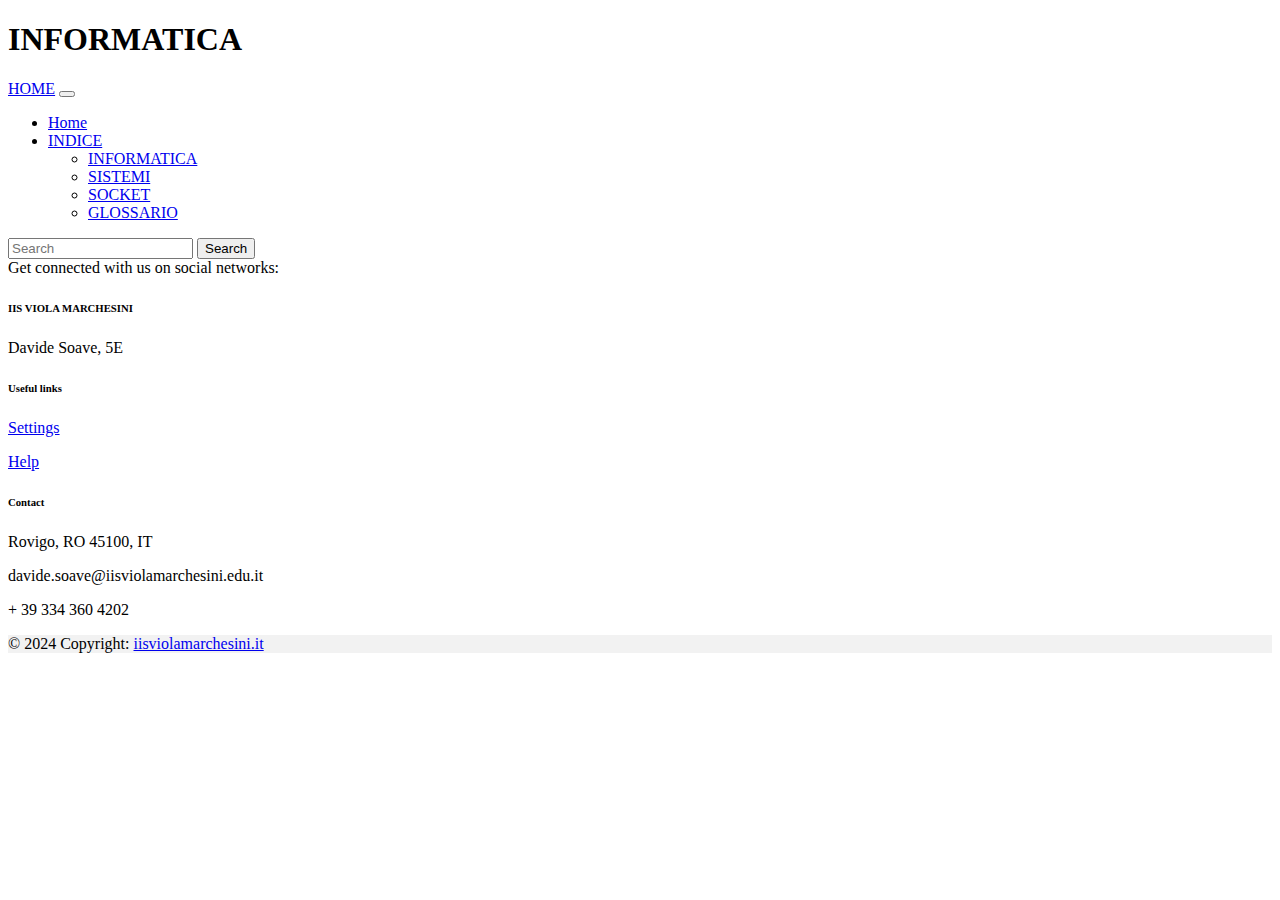
<file: Bootstrap/informatica.html>
<!doctype html>
<html lang="en">
  <head>
    <meta charset="utf-8">
    <meta name="viewport" content="width=device-width, initial-scale=1">

    <link href="https://cdn.jsdelivr.net/npm/bootstrap@5.0.2/dist/css/bootstrap.min.css" rel="stylesheet" integrity="sha384-EVSTQN3/azprG1Anm3QDgpJLIm9Nao0Yz1ztcQTwFspd3yD65VohhpuuCOmLASjC" crossorigin="anonymous">

    <title>INFORMATICA</title>
  </head>
  <body>
    <h1>INFORMATICA</h1>
    <nav class="navbar navbar-dark bg-dark">
        <div class="container-fluid">
            <a class="navbar-brand" href="#">HOME</a>
            <button class="navbar-toggler" type="button" data-bs-toggle="collapse"
                data-bs-target="#navbarSupportedContent" aria-controls="navbarSupportedContent" aria-expanded="false"
                aria-label="Toggle navigation">
                <span class="navbar-toggler-icon"></span>
            </button>
            <div class="collapse navbar-collapse" id="navbarSupportedContent">
                <ul class="navbar-nav me-auto mb-2 mb-lg-0">
                    <li class="nav-item">
                        <a class="nav-link active" aria-current="page" href="#">Home</a>
                    </li>
                    <li class="nav-item dropdown">
                        <a class="nav-link dropdown-toggle" href="#" id="navbarDropdown" role="button"
                            data-bs-toggle="dropdown" aria-expanded="false">
                            INDICE
                        </a>
                        <ul class="dropdown-menu" aria-labelledby="navbarDropdown">
                            <li><a class="dropdown-item" href="/informatica.html">INFORMATICA</a></li>
                            <li><a class="dropdown-item" href="/sistemi.html">SISTEMI</a></li>
                            <li><a class="dropdown-item" href="/socket.html">SOCKET</a></li>
                            <li><a class="dropdown-item" href="/glossario.html">GLOSSARIO</a></li>
                        </ul>
                    </li>
                </ul>
                <form class="d-flex">
                    <input class="form-control me-2" type="search" placeholder="Search" aria-label="Search">
                    <button class="btn btn-outline-success" type="submit">Search</button>
                </form>
            </div>
        </div>
    </nav>
    <!-- Optional JavaScript; choose one of the two! -->
    <footer class="text-center text-lg-start bg-body-tertiary text-muted">
        <!-- Section: Social media -->
        <section class="d-flex justify-content-center justify-content-lg-between p-4 border-bottom">
            <!-- Left -->
            <div class="me-5 d-none d-lg-block">
                <span>Get connected with us on social networks:</span>
            </div>
            <!-- Left -->

            <!-- Right -->
            <div>
                <a href="" class="me-4 text-reset">
                    <i class="fab fa-facebook-f"></i>
                </a>
                <a href="" class="me-4 text-reset">
                    <i class="fab fa-twitter"></i>
                </a>
                <a href="" class="me-4 text-reset">
                    <i class="fab fa-google"></i>
                </a>
                <a href="" class="me-4 text-reset">
                    <i class="fab fa-instagram"></i>
                </a>
                <a href="" class="me-4 text-reset">
                    <i class="fab fa-linkedin"></i>
                </a>
                <a href="" class="me-4 text-reset">
                    <i class="fab fa-github"></i>
                </a>
            </div>
            <!-- Right -->
        </section>
        <!-- Section: Social media -->

        <!-- Section: Links  -->
        <section class="">
            <div class="container text-center text-md-start mt-5">
                <!-- Grid row -->
                <div class="row mt-3">
                    <!-- Grid column -->
                    <div class="col-md-3 col-lg-4 col-xl-3 mx-auto mb-4">
                        <!-- Content -->
                        <h6 class="text-uppercase fw-bold mb-4">
                            <i class="fas fa-gem me-3"></i>IIS VIOLA MARCHESINI
                        </h6>
                        <p>
                            Davide Soave, 5E 
                        </p>
                    </div>
                    <!-- Grid column -->
                    <div class="col-md-3 col-lg-2 col-xl-2 mx-auto mb-4">
                        <!-- Links -->
                        <h6 class="text-uppercase fw-bold mb-4">
                            Useful links
                        </h6>
                        <p>
                            <a href="#!" class="text-reset">Settings</a>
                        <p>
                            <a href="#!" class="text-reset">Help</a>
                        </p>
                    </div>
                    <!-- Grid column -->

                    <!-- Grid column -->
                    <div class="col-md-4 col-lg-3 col-xl-3 mx-auto mb-md-0 mb-4">
                        <!-- Links -->
                        <h6 class="text-uppercase fw-bold mb-4">Contact</h6>
                        <p><i class="fas fa-home me-3"></i> Rovigo, RO 45100, IT</p>
                        <p>
                            <i class="fas fa-envelope me-3"></i>
                            davide.soave@iisviolamarchesini.edu.it
                        </p>
                        <p><i class="fas fa-phone me-3"></i> + 39 334 360 4202</p>
                    </div>
                    <!-- Grid column -->
                </div>
                <!-- Grid row -->
            </div>
        </section>
        <!-- Section: Links  -->

        <!-- Copyright -->
        <div class="text-center p-4" style="background-color: rgba(0, 0, 0, 0.05);">
            © 2024 Copyright:
            <a class="text-reset fw-bold" href="https://iisviolamarchesini.edu.it/">iisviolamarchesini.it</a>
        </div>
        <!-- Copyright -->
    </footer>
    <!-- Footer -->
    </div>
    <!-- Option 1: Bootstrap Bundle with Popper -->
    <script src="https://cdn.jsdelivr.net/npm/bootstrap@5.0.2/dist/js/bootstrap.bundle.min.js" integrity="sha384-MrcW6ZMFYlzcLA8Nl+NtUVF0sA7MsXsP1UyJoMp4YLEuNSfAP+JcXn/tWtIaxVXM" crossorigin="anonymous"></script>

  </body>
</html>
</file>
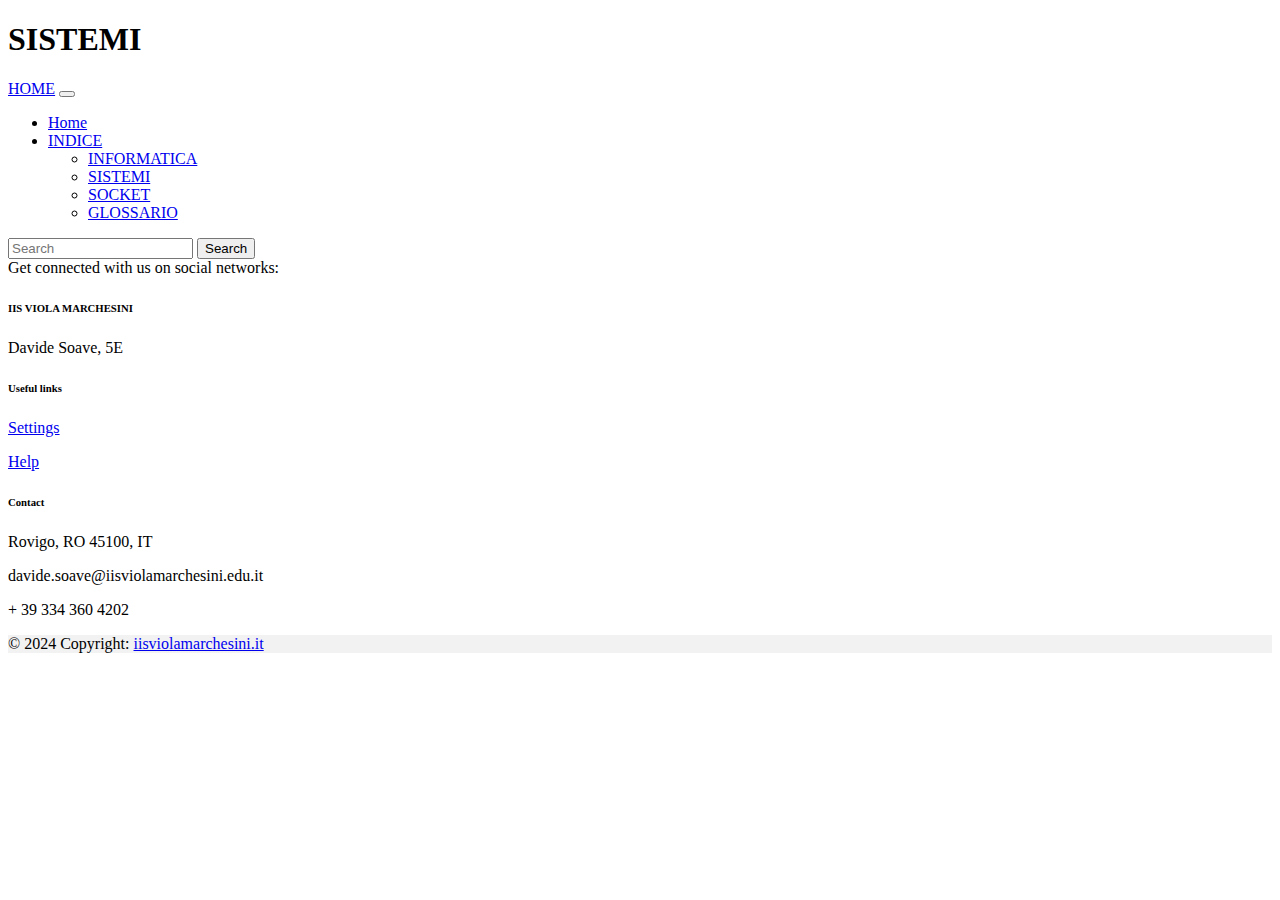
<file: Bootstrap/sistemi.html>
<!doctype html>
<html lang="en">
  <head>
    <meta charset="utf-8">
    <meta name="viewport" content="width=device-width, initial-scale=1">

    <link href="https://cdn.jsdelivr.net/npm/bootstrap@5.0.2/dist/css/bootstrap.min.css" rel="stylesheet" integrity="sha384-EVSTQN3/azprG1Anm3QDgpJLIm9Nao0Yz1ztcQTwFspd3yD65VohhpuuCOmLASjC" crossorigin="anonymous">

    <title>SISTEMI</title>
  </head>
  <body>
    <h1>SISTEMI</h1>
    <nav class="navbar navbar-dark bg-dark">
        <div class="container-fluid">
            <a class="navbar-brand" href="#">HOME</a>
            <button class="navbar-toggler" type="button" data-bs-toggle="collapse"
                data-bs-target="#navbarSupportedContent" aria-controls="navbarSupportedContent" aria-expanded="false"
                aria-label="Toggle navigation">
                <span class="navbar-toggler-icon"></span>
            </button>
            <div class="collapse navbar-collapse" id="navbarSupportedContent">
                <ul class="navbar-nav me-auto mb-2 mb-lg-0">
                    <li class="nav-item">
                        <a class="nav-link active" aria-current="page" href="#">Home</a>
                    </li>
                    <li class="nav-item dropdown">
                        <a class="nav-link dropdown-toggle" href="#" id="navbarDropdown" role="button"
                            data-bs-toggle="dropdown" aria-expanded="false">
                            INDICE
                        </a>
                        <ul class="dropdown-menu" aria-labelledby="navbarDropdown">
                            <li><a class="dropdown-item" href="/informatica.html">INFORMATICA</a></li>
                            <li><a class="dropdown-item" href="/sistemi.html">SISTEMI</a></li>
                            <li><a class="dropdown-item" href="/socket.html">SOCKET</a></li>
                            <li><a class="dropdown-item" href="/glossario.html">GLOSSARIO</a></li>
                        </ul>
                    </li>
                </ul>
                <form class="d-flex">
                    <input class="form-control me-2" type="search" placeholder="Search" aria-label="Search">
                    <button class="btn btn-outline-success" type="submit">Search</button>
                </form>
            </div>
        </div>
    </nav>
    <!-- Optional JavaScript; choose one of the two! -->
    <footer class="text-center text-lg-start bg-body-tertiary text-muted">
        <!-- Section: Social media -->
        <section class="d-flex justify-content-center justify-content-lg-between p-4 border-bottom">
            <!-- Left -->
            <div class="me-5 d-none d-lg-block">
                <span>Get connected with us on social networks:</span>
            </div>
            <!-- Left -->

            <!-- Right -->
            <div>
                <a href="" class="me-4 text-reset">
                    <i class="fab fa-facebook-f"></i>
                </a>
                <a href="" class="me-4 text-reset">
                    <i class="fab fa-twitter"></i>
                </a>
                <a href="" class="me-4 text-reset">
                    <i class="fab fa-google"></i>
                </a>
                <a href="" class="me-4 text-reset">
                    <i class="fab fa-instagram"></i>
                </a>
                <a href="" class="me-4 text-reset">
                    <i class="fab fa-linkedin"></i>
                </a>
                <a href="" class="me-4 text-reset">
                    <i class="fab fa-github"></i>
                </a>
            </div>
            <!-- Right -->
        </section>
        <!-- Section: Social media -->

        <!-- Section: Links  -->
        <section class="">
            <div class="container text-center text-md-start mt-5">
                <!-- Grid row -->
                <div class="row mt-3">
                    <!-- Grid column -->
                    <div class="col-md-3 col-lg-4 col-xl-3 mx-auto mb-4">
                        <!-- Content -->
                        <h6 class="text-uppercase fw-bold mb-4">
                            <i class="fas fa-gem me-3"></i>IIS VIOLA MARCHESINI
                        </h6>
                        <p>
                            Davide Soave, 5E 
                        </p>
                    </div>
                    <!-- Grid column -->
                    <div class="col-md-3 col-lg-2 col-xl-2 mx-auto mb-4">
                        <!-- Links -->
                        <h6 class="text-uppercase fw-bold mb-4">
                            Useful links
                        </h6>
                        <p>
                            <a href="#!" class="text-reset">Settings</a>
                        <p>
                            <a href="#!" class="text-reset">Help</a>
                        </p>
                    </div>
                    <!-- Grid column -->

                    <!-- Grid column -->
                    <div class="col-md-4 col-lg-3 col-xl-3 mx-auto mb-md-0 mb-4">
                        <!-- Links -->
                        <h6 class="text-uppercase fw-bold mb-4">Contact</h6>
                        <p><i class="fas fa-home me-3"></i> Rovigo, RO 45100, IT</p>
                        <p>
                            <i class="fas fa-envelope me-3"></i>
                            davide.soave@iisviolamarchesini.edu.it
                        </p>
                        <p><i class="fas fa-phone me-3"></i> + 39 334 360 4202</p>
                    </div>
                    <!-- Grid column -->
                </div>
                <!-- Grid row -->
            </div>
        </section>
        <!-- Section: Links  -->

        <!-- Copyright -->
        <div class="text-center p-4" style="background-color: rgba(0, 0, 0, 0.05);">
            © 2024 Copyright:
            <a class="text-reset fw-bold" href="https://iisviolamarchesini.edu.it/">iisviolamarchesini.it</a>
        </div>
        <!-- Copyright -->
    </footer>
    <!-- Footer -->
    </div>
    <!-- Option 1: Bootstrap Bundle with Popper -->
    <script src="https://cdn.jsdelivr.net/npm/bootstrap@5.0.2/dist/js/bootstrap.bundle.min.js" integrity="sha384-MrcW6ZMFYlzcLA8Nl+NtUVF0sA7MsXsP1UyJoMp4YLEuNSfAP+JcXn/tWtIaxVXM" crossorigin="anonymous"></script>

  </body>
</html>
</file>
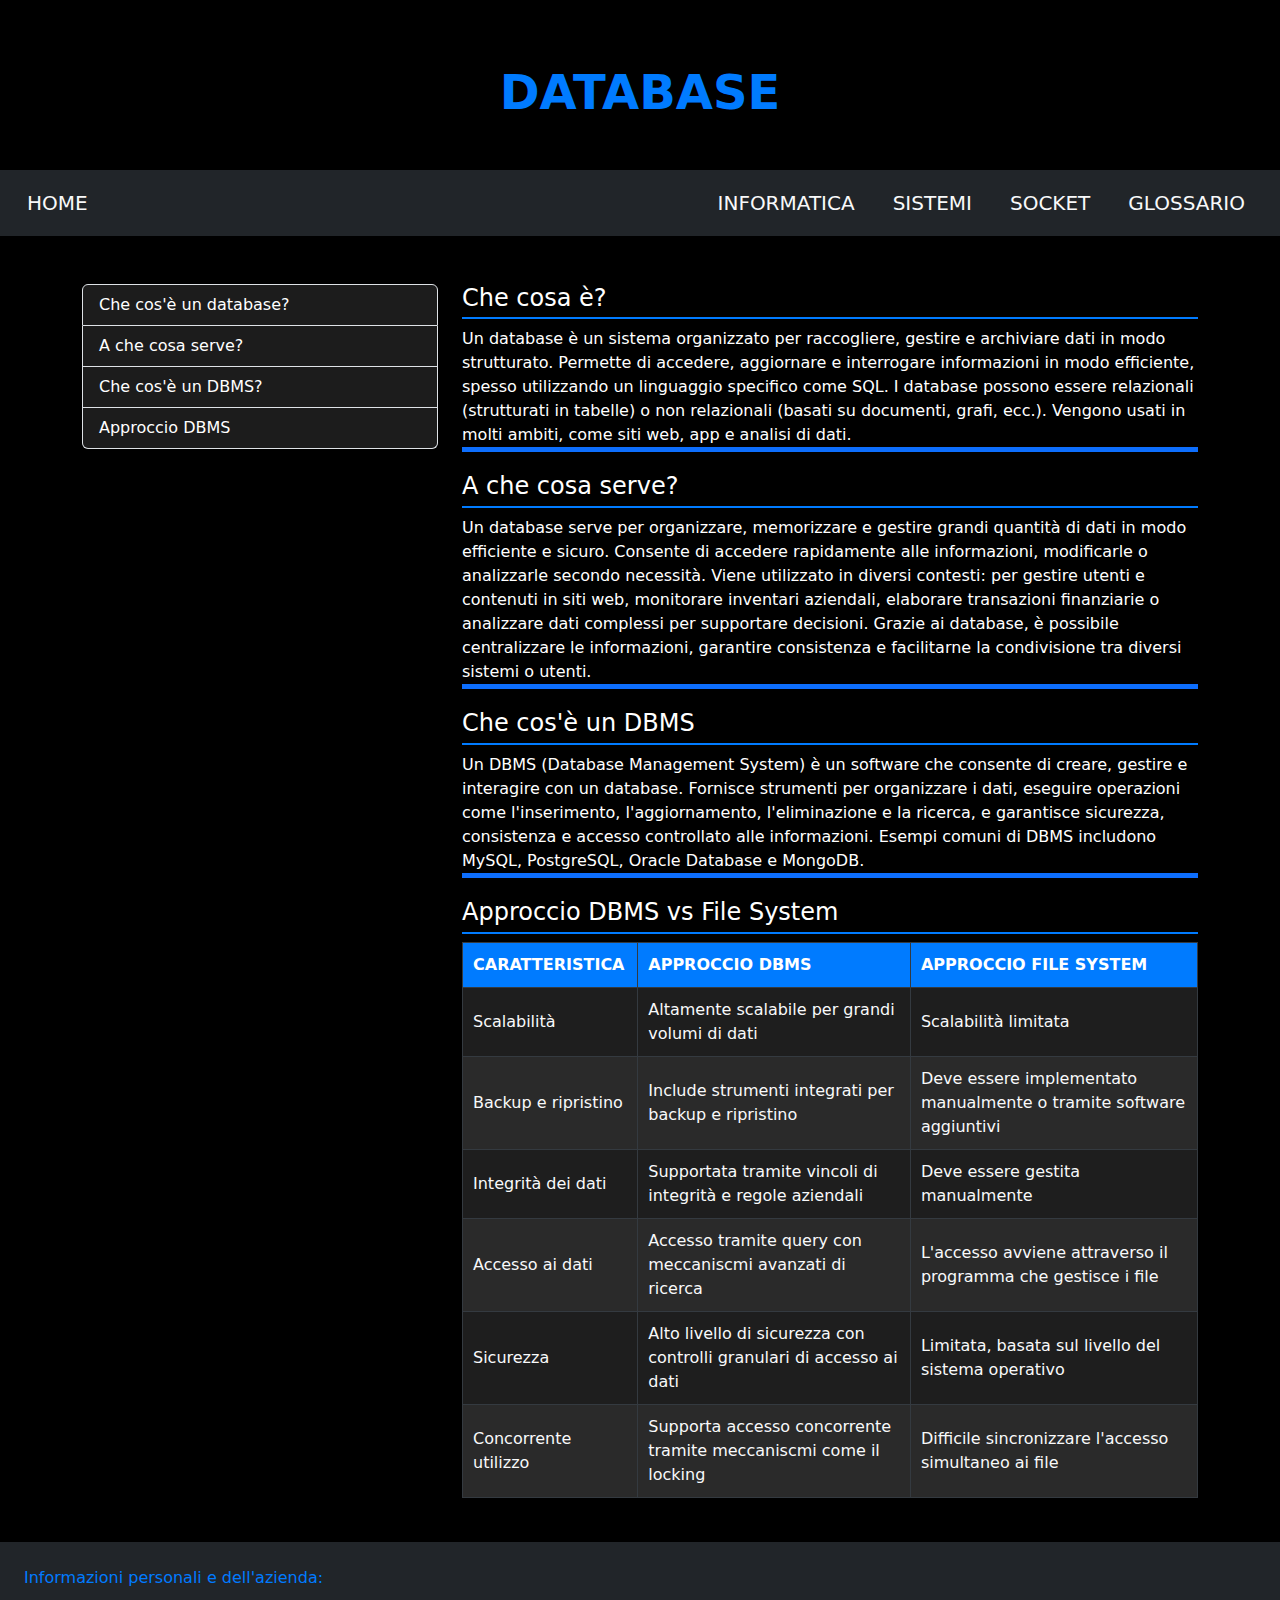
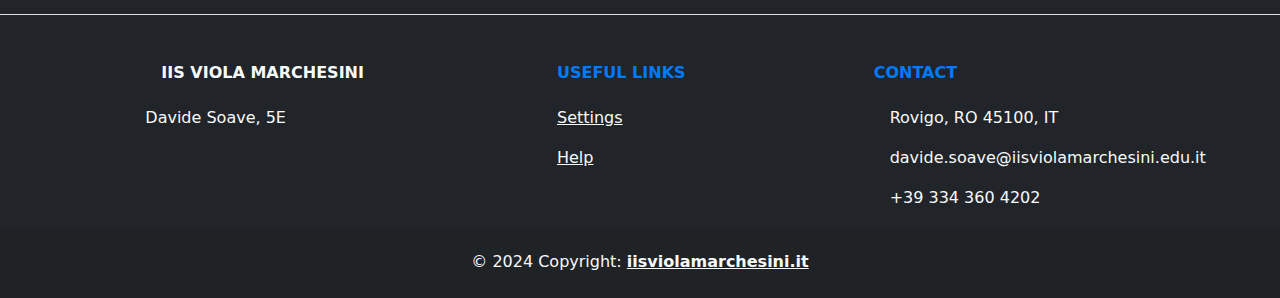
<file: sito/informatica/informatica.html>
<!doctype html>
<html lang="en">
  <head>
    <meta charset="utf-8">
    <meta name="viewport" content="width=device-width, initial-scale=1">

    <link href="https://cdn.jsdelivr.net/npm/bootstrap@5.3.3/dist/css/bootstrap.min.css" rel="stylesheet" integrity="sha384-QWTKZyjpPEjISv5WaRU9OFeRpok6YctnYmDr5pNlyT2bRjXh0JMhjY6hW+ALEwIH" crossorigin="anonymous">
    <link href="../stile/style.css" rel = "stylesheet">
    <link rel="icon" type="image/x-icon" href="../Immagini/q-mark.ico">
    <link rel="icon" type="image/x-icon" href="../favicon/pc.png">
    <title>INFORMATICA</title>
  </head>
  <body>
    <h1 class="text-center my-5 pt-3">
        DATABASE
    </h1>
    
    <nav class="navbar navbar-dark bg-dark">
        <div class="container-fluid">
            <a class="navbar-brand" href="../index/index.html">HOME</a>
            <div class="d-flex">
                <a class="navbar-brand me-2" href="../informatica/informatica.html">INFORMATICA</a>
                <a class="navbar-brand me-2" href="../sistemi/sistemi.html">SISTEMI</a>
                <a class="navbar-brand me-2" href="../socket/socket.html">SOCKET</a>
                <a class="navbar-brand me-2" href="../glossario/glossario.html">GLOSSARIO</a>
            </div>
        </div>
    </nav>    
    
    <br>
    <div class="container my-4">
        <div class="row">
            <div class="col-4">
                <div id="list-example" class="list-group sticky-top">
                    <a class="list-group-item list-group-item-action" href="#list-item-1">Che cos'è un database?</a>
                    <a class="list-group-item list-group-item-action" href="#list-item-2">A che cosa serve?</a>
                    <a class="list-group-item list-group-item-action" href="#list-item-3">Che cos'è un DBMS?</a>
                    <a class="list-group-item list-group-item-action" href="#list-item-4">Approccio DBMS</a>
                </div>
            </div>
            <div class="col-8">
                <div data-bs-spy="scroll" data-bs-target="#list-example" data-bs-smooth-scroll="true"
                    class="scrollspy-example" tabindex="0">
                    <h4 id="list-item-1">Che cosa è?</h4>
                    <p class="border-bottom border-5 border-primary">Un database è un sistema organizzato per raccogliere, gestire e archiviare dati in modo strutturato. 
                        Permette di accedere, aggiornare e interrogare informazioni in modo efficiente, spesso utilizzando un linguaggio specifico come SQL. 
                        I database possono essere relazionali (strutturati in tabelle) o non relazionali (basati su documenti, grafi, ecc.). 
                        Vengono usati in molti ambiti, come siti web, app e analisi di dati.</p>
                    <h4 id="list-item-2">A che cosa serve?</h4>
                    <p class="border-bottom border-5 border-primary">Un database serve per organizzare, memorizzare e gestire grandi quantità di dati in modo efficiente e sicuro. 
                        Consente di accedere rapidamente alle informazioni, modificarle o analizzarle secondo necessità. 
                        Viene utilizzato in diversi contesti: per gestire utenti e contenuti in siti web, monitorare inventari aziendali, elaborare transazioni finanziarie o analizzare dati complessi per supportare decisioni. 
                        Grazie ai database, è possibile centralizzare le informazioni, garantire consistenza e facilitarne la condivisione tra diversi sistemi o utenti.</p>
                    <h4 id="list-item-3">Che cos'è un DBMS</h4>
                    <p class="border-bottom border-5 border-primary">Un DBMS (Database Management System) è un software che consente di creare, gestire e interagire con un database. 
                        Fornisce strumenti per organizzare i dati, eseguire operazioni come l'inserimento, l'aggiornamento, l'eliminazione e la ricerca, e garantisce sicurezza, consistenza e accesso controllato alle informazioni.
                        Esempi comuni di DBMS includono MySQL, PostgreSQL, Oracle Database e MongoDB.</p>
                    <h4 id="list-item-4">Approccio DBMS vs File System</h4>
                    <table>
                        <thead>
                          <tr>
                            <th>Caratteristica</th>
                            <th>Approccio DBMS</th>
                            <th>Approccio File System</th>
                          </tr>
                        </thead>
                        <tbody>
                          <tr>
                            <td>Scalabilità</td>
                            <td>Altamente scalabile per grandi volumi di dati</td>
                            <td>Scalabilità limitata</td>
                          </tr>
                          <tr>
                            <td>Backup e ripristino</td>
                            <td>Include strumenti integrati per backup e ripristino</td>
                            <td>Deve essere implementato manualmente o tramite software aggiuntivi</td>
                          </tr>
                          <tr>
                            <td>Integrità dei dati</td>
                            <td>Supportata tramite vincoli di integrità e regole aziendali</td>
                            <td>Deve essere gestita manualmente</td>
                          </tr>
                          <tr>
                            <td>Accesso ai dati</td>
                            <td>Accesso tramite query con meccaniscmi avanzati di ricerca</td>
                            <td>L'accesso avviene attraverso il programma che gestisce i file</td>
                          </tr>
                          <tr>
                            <td>Sicurezza</td>
                            <td>Alto livello di sicurezza con controlli granulari di accesso ai dati</td>
                            <td>Limitata, basata sul livello del sistema operativo</td>
                          </tr>
                          <tr>
                            <td>Concorrente utilizzo</td>
                            <td>Supporta accesso concorrente tramite meccaniscmi come il locking</td>
                            <td>Difficile sincronizzare l'accesso simultaneo ai file</td>
                          </tr>
                        </tbody>
                      </table>
                      
                </div>
            </div>
        </div>
    </div>
    <!-- Footer -->
<footer class="text-center text-lg-start bg-dark text-light">
    <section class="d-flex justify-content-center justify-content-lg-between p-4 border-bottom">
        <div class="me-5 d-none d-lg-block">
            <span style="color: #007bff;">Informazioni personali e dell'azienda:</span>
        </div>
        <div>
            <a href="" class="me-4 text-reset"><i class="fab fa-facebook-f"></i></a>
            <a href="" class="me-4 text-reset"><i class="fab fa-twitter"></i></a>
            <a href="" class="me-4 text-reset"><i class="fab fa-google"></i></a>
            <a href="" class="me-4 text-reset"><i class="fab fa-instagram"></i></a>
            <a href="" class="me-4 text-reset"><i class="fab fa-linkedin"></i></a>
            <a href="" class="me-4 text-reset"><i class="fab fa-github"></i></a>
        </div>
    </section>

    <section class="container text-center text-md-start mt-5">
        <div class="row mt-3">
            <div class="col-md-3 col-lg-4 col-xl-3 mx-auto mb-4">
                <h6 class="text-uppercase fw-bold mb-4"><i class="fas fa-gem me-3" style="color: #007bff;"></i>IIS VIOLA MARCHESINI</h6>
                <p>Davide Soave, 5E</p>
            </div>
            <div class="col-md-3 col-lg-2 col-xl-2 mx-auto mb-4">
                <h6 class="text-uppercase fw-bold mb-4" style="color: #007bff;">Useful links</h6>
                <p><a href="#!" class="text-reset">Settings</a></p>
                <p><a href="#!" class="text-reset">Help</a></p>
            </div>
            <div class="col-md-4 col-lg-3 col-xl-3 mx-auto mb-md-0 mb-4">
                <h6 class="text-uppercase fw-bold mb-4" style="color: #007bff;">Contact</h6>
                <p><i class="fas fa-home me-3"></i> Rovigo, RO 45100, IT</p>
                <p><i class="fas fa-envelope me-3"></i> davide.soave@iisviolamarchesini.edu.it</p>
                <p><i class="fas fa-phone me-3"></i> +39 334 360 4202</p>
            </div>
        </div>
    </section>

    <div class="text-center p-4" style="background-color: rgba(0, 0, 0, 0.05);">
        © 2024 Copyright:
        <a class="text-reset fw-bold" href="https://iisviolamarchesini.edu.it/" style="color: #007bff;">iisviolamarchesini.it</a>
    </div>
</footer>

    <!-- Option 1: Bootstrap Bundle with Popper -->
    <script src="https://cdn.jsdelivr.net/npm/bootstrap@5.0.2/dist/js/bootstrap.bundle.min.js" integrity="sha384-MrcW6ZMFYlzcLA8Nl+NtUVF0sA7MsXsP1UyJoMp4YLEuNSfAP+JcXn/tWtIaxVXM" crossorigin="anonymous"></script>


  </body>
</html>
</file>
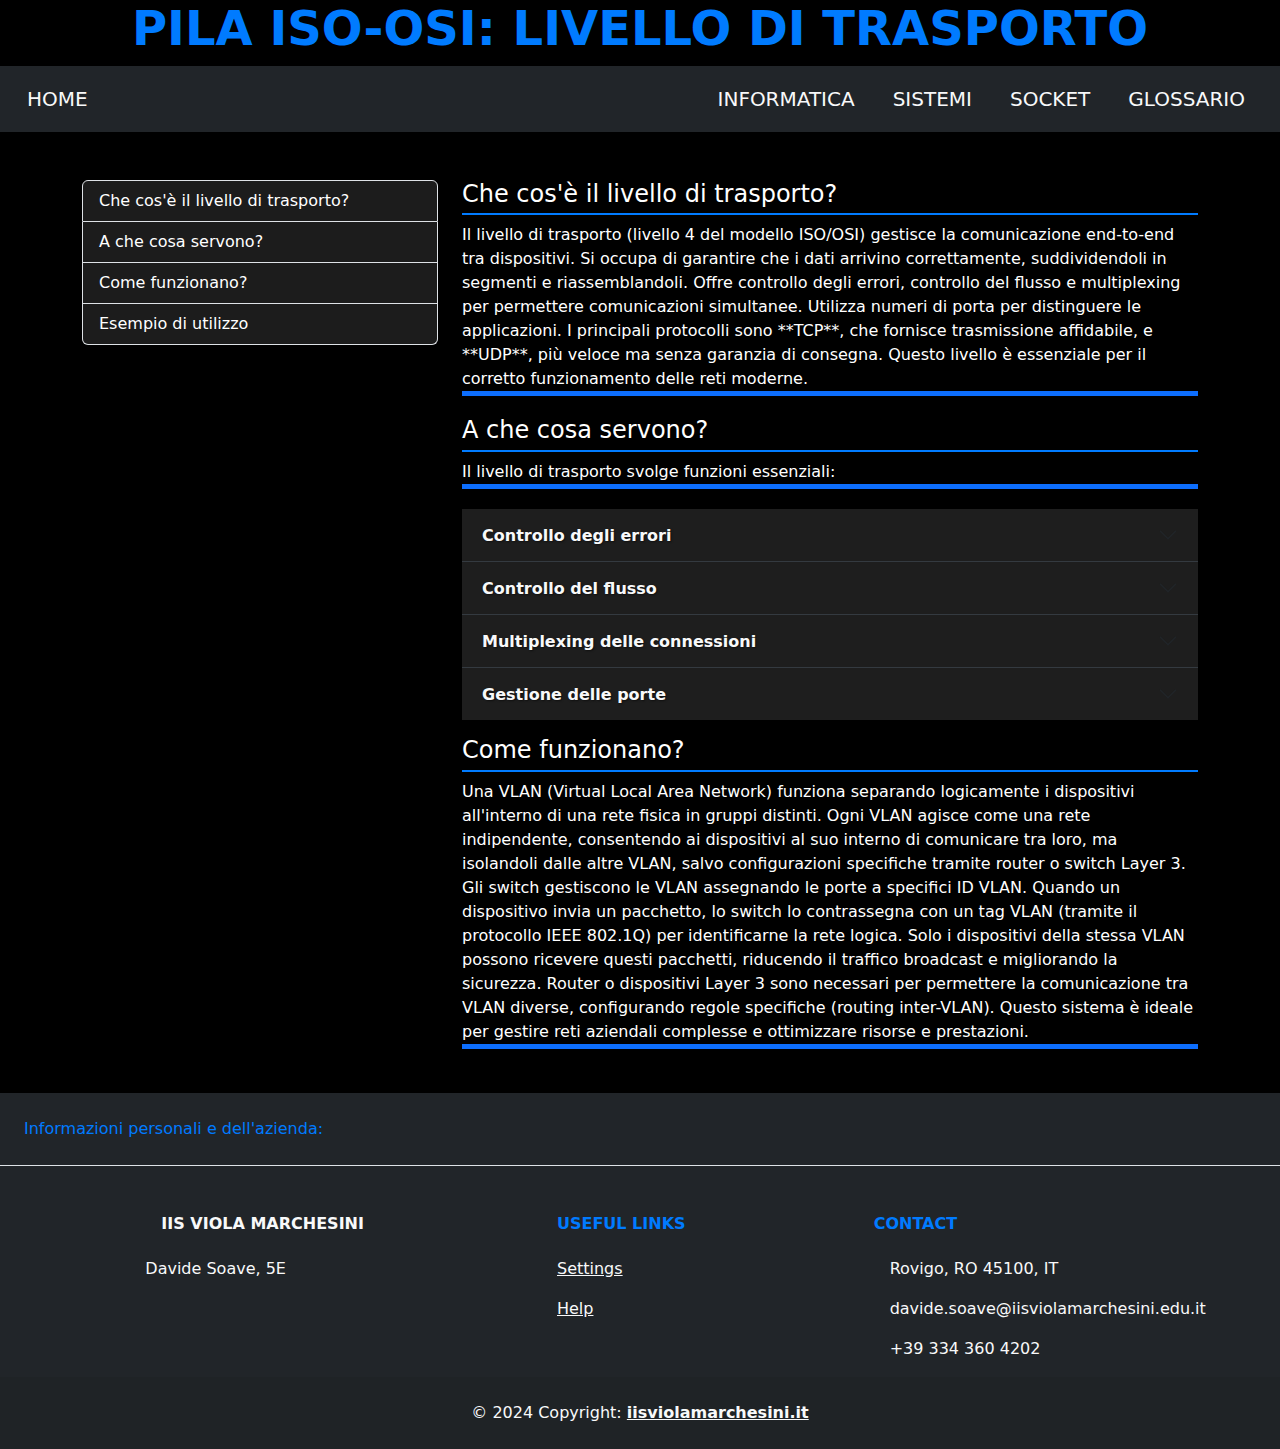
<file: sito/sistemi/sistemi.html>
<!doctype html>
<html lang="en">
  <head>
    <meta charset="utf-8">
    <meta name="viewport" content="width=device-width, initial-scale=1">

    <link href="https://cdn.jsdelivr.net/npm/bootstrap@5.3.3/dist/css/bootstrap.min.css" rel="stylesheet" integrity="sha384-QWTKZyjpPEjISv5WaRU9OFeRpok6YctnYmDr5pNlyT2bRjXh0JMhjY6hW+ALEwIH" crossorigin="anonymous">
    <link href="../stile/style.css" rel = "stylesheet">
    <link rel="icon" type="image/x-icon" href="../Immagini/q-mark.ico">
    <title>SISTEMI</title>
  </head>
  <body>
    <h1>PILA ISO-OSI: LIVELLO DI TRASPORTO</h1>
    <nav class="navbar navbar-dark bg-dark">
        <div class="container-fluid">
            <a class="navbar-brand" href="../index/index.html">HOME</a>
            <div class="d-flex">
                <a class="navbar-brand me-2" href="../informatica/informatica.html">INFORMATICA</a>
                <a class="navbar-brand me-2" href="../sistemi/sistemi.html">SISTEMI</a>
                <a class="navbar-brand me-2" href="../socket/socket.html">SOCKET</a>
                <a class="navbar-brand me-2" href="../glossario/glossario.html">GLOSSARIO</a>
            </div>
        </div>
    </nav>    
    <br>
    <div class="container my-4">
        <div class="row">
            <div class="col-4">
                <div id="list-example" class="list-group sticky-top">
                    <a class="list-group-item list-group-item-action" href="#list-item-1">Che cos'è il livello di trasporto?</a>
                    <a class="list-group-item list-group-item-action" href="#list-item-2">A che cosa servono?</a>
                    <a class="list-group-item list-group-item-action" href="#list-item-3">Come funzionano?</a>
                    <a class="list-group-item list-group-item-action" href="#list-item-4">Esempio di utilizzo</a>
                </div>
            </div>
            <div class="col-8">
                <div data-bs-spy="scroll" data-bs-target="#list-example" data-bs-smooth-scroll="true"
                    class="scrollspy-example" tabindex="0">
                    <h4 id="list-item-1">Che cos'è il livello di trasporto?</h4>
                    <p class="border-bottom border-5 border-primary">
                        Il livello di trasporto (livello 4 del modello ISO/OSI) gestisce la comunicazione end-to-end tra dispositivi. 
                        Si occupa di garantire che i dati arrivino correttamente, suddividendoli in segmenti e riassemblandoli. 
                        Offre controllo degli errori, controllo del flusso e multiplexing per permettere comunicazioni simultanee. Utilizza numeri di porta per distinguere le applicazioni. I principali protocolli sono **TCP**, che fornisce trasmissione affidabile, e **UDP**, più veloce ma senza garanzia di consegna. 
                        Questo livello è essenziale per il corretto funzionamento delle reti moderne.</p>
                    <h4 id="list-item-2">A che cosa servono?</h4>
                    <p class="border-bottom border-5 border-primary">
                        Il livello di trasporto svolge funzioni essenziali:
                        <div class="accordion accordion-flush" id="accordionFlushExample">
                            <div class="accordion-item">
                              <h2 class="accordion-header">
                                <button class="accordion-button collapsed" type="button" data-bs-toggle="collapse" data-bs-target="#flush-collapseOne" aria-expanded="false" aria-controls="flush-collapseOne">
                                    Controllo degli errori
                                </button>
                              </h2>
                              <div id="flush-collapseOne" class="accordion-collapse collapse" data-bs-parent="#accordionFlushExample">
                                <div class="accordion-body">Rileva e corregge errori durante la trasmissione dei dati. Se un pacchetto viene perso o danneggiato, ne viene richiesta la ritrasmissione (come avviene con TCP).</div>
                              </div>
                            </div>
                            <div class="accordion-item">
                              <h2 class="accordion-header">
                                <button class="accordion-button collapsed" type="button" data-bs-toggle="collapse" data-bs-target="#flush-collapseTwo" aria-expanded="false" aria-controls="flush-collapseTwo">
                                    Controllo del flusso
                                </button>
                              </h2>
                              <div id="flush-collapseTwo" class="accordion-collapse collapse" data-bs-parent="#accordionFlushExample">
                                <div class="accordion-body">Regola la velocità di invio dei dati per evitare che il destinatario venga sopraffatto, garantendo una trasmissione efficiente.</div>
                              </div>
                            </div>
                            <div class="accordion-item">
                              <h2 class="accordion-header">
                                <button class="accordion-button collapsed" type="button" data-bs-toggle="collapse" data-bs-target="#flush-collapseThree" aria-expanded="false" aria-controls="flush-collapseThree">
                                    Multiplexing delle connessioni
                                </button>
                              </h2>
                              <div id="flush-collapseThree" class="accordion-collapse collapse" data-bs-parent="#accordionFlushExample">
                                <div class="accordion-body">Permette a più applicazioni di utilizzare simultaneamente la rete, assegnando numeri di porta differenti a ogni connessione.
                                </div>
                              </div>
                            </div>
                            <div class="accordion-item">
                                <h2 class="accordion-header">
                                  <button class="accordion-button collapsed" type="button" data-bs-toggle="collapse" data-bs-target="#flush-collapseFour" aria-expanded="false" aria-controls="flush-collapseFour">
                                    Gestione delle porte
                                  </button>
                                </h2>
                                <div id="flush-collapseFour" class="accordion-collapse collapse" data-bs-parent="#accordionFlushExample">
                                  <div class="accordion-body">Identifica le applicazioni tramite numeri di porta (ad es. 80 per HTTP e 443 per HTTPS), garantendo che i dati arrivino all'applicazione corretta.
                                </div>
                                  </div>
                                </div>
                              </div>
                          </div>
                    </p>
                    <h4 id="list-item-3">Come funzionano?</h4>
                    <p class="border-bottom border-5 border-primary">Una VLAN (Virtual Local Area Network) funziona separando logicamente i dispositivi all'interno di una rete fisica in gruppi distinti.
                        Ogni VLAN agisce come una rete indipendente, consentendo ai dispositivi al suo interno di comunicare tra loro, ma isolandoli dalle altre VLAN, salvo configurazioni specifiche tramite router o switch Layer 3.
                        Gli switch gestiscono le VLAN assegnando le porte a specifici ID VLAN. Quando un dispositivo invia un pacchetto, lo switch lo contrassegna con un tag VLAN (tramite il protocollo IEEE 802.1Q) per identificarne la rete logica. 
                        Solo i dispositivi della stessa VLAN possono ricevere questi pacchetti, riducendo il traffico broadcast e migliorando la sicurezza.
                        Router o dispositivi Layer 3 sono necessari per permettere la comunicazione tra VLAN diverse, configurando regole specifiche (routing inter-VLAN). Questo sistema è ideale per gestire reti aziendali complesse e ottimizzare risorse e prestazioni.
                    </p>
                </div>
            </div>
        </div>
    </div>
    <footer class="text-center text-lg-start bg-dark text-light">
      <section class="d-flex justify-content-center justify-content-lg-between p-4 border-bottom">
          <div class="me-5 d-none d-lg-block">
              <span style="color: #007bff;">Informazioni personali e dell'azienda:</span>
          </div>
          <div>
              <a href="" class="me-4 text-reset"><i class="fab fa-facebook-f"></i></a>
              <a href="" class="me-4 text-reset"><i class="fab fa-twitter"></i></a>
              <a href="" class="me-4 text-reset"><i class="fab fa-google"></i></a>
              <a href="" class="me-4 text-reset"><i class="fab fa-instagram"></i></a>
              <a href="" class="me-4 text-reset"><i class="fab fa-linkedin"></i></a>
              <a href="" class="me-4 text-reset"><i class="fab fa-github"></i></a>
          </div>
      </section>
  
      <section class="container text-center text-md-start mt-5">
          <div class="row mt-3">
              <div class="col-md-3 col-lg-4 col-xl-3 mx-auto mb-4">
                  <h6 class="text-uppercase fw-bold mb-4"><i class="fas fa-gem me-3" style="color: #007bff;"></i>IIS VIOLA MARCHESINI</h6>
                  <p>Davide Soave, 5E</p>
              </div>
              <div class="col-md-3 col-lg-2 col-xl-2 mx-auto mb-4">
                  <h6 class="text-uppercase fw-bold mb-4" style="color: #007bff;">Useful links</h6>
                  <p><a href="#!" class="text-reset">Settings</a></p>
                  <p><a href="#!" class="text-reset">Help</a></p>
              </div>
              <div class="col-md-4 col-lg-3 col-xl-3 mx-auto mb-md-0 mb-4">
                  <h6 class="text-uppercase fw-bold mb-4" style="color: #007bff;">Contact</h6>
                  <p><i class="fas fa-home me-3"></i> Rovigo, RO 45100, IT</p>
                  <p><i class="fas fa-envelope me-3"></i> davide.soave@iisviolamarchesini.edu.it</p>
                  <p><i class="fas fa-phone me-3"></i> +39 334 360 4202</p>
              </div>
          </div>
      </section>
  
      <div class="text-center p-4" style="background-color: rgba(0, 0, 0, 0.05);">
          © 2024 Copyright:
          <a class="text-reset fw-bold" href="https://iisviolamarchesini.edu.it/" style="color: #007bff;">iisviolamarchesini.it</a>
      </div>
  </footer>
    <!-- Option 1: Bootstrap Bundle with Popper -->
    <script src="https://cdn.jsdelivr.net/npm/bootstrap@5.0.2/dist/js/bootstrap.bundle.min.js" integrity="sha384-MrcW6ZMFYlzcLA8Nl+NtUVF0sA7MsXsP1UyJoMp4YLEuNSfAP+JcXn/tWtIaxVXM" crossorigin="anonymous"></script>

  </body>
</html>
</file>
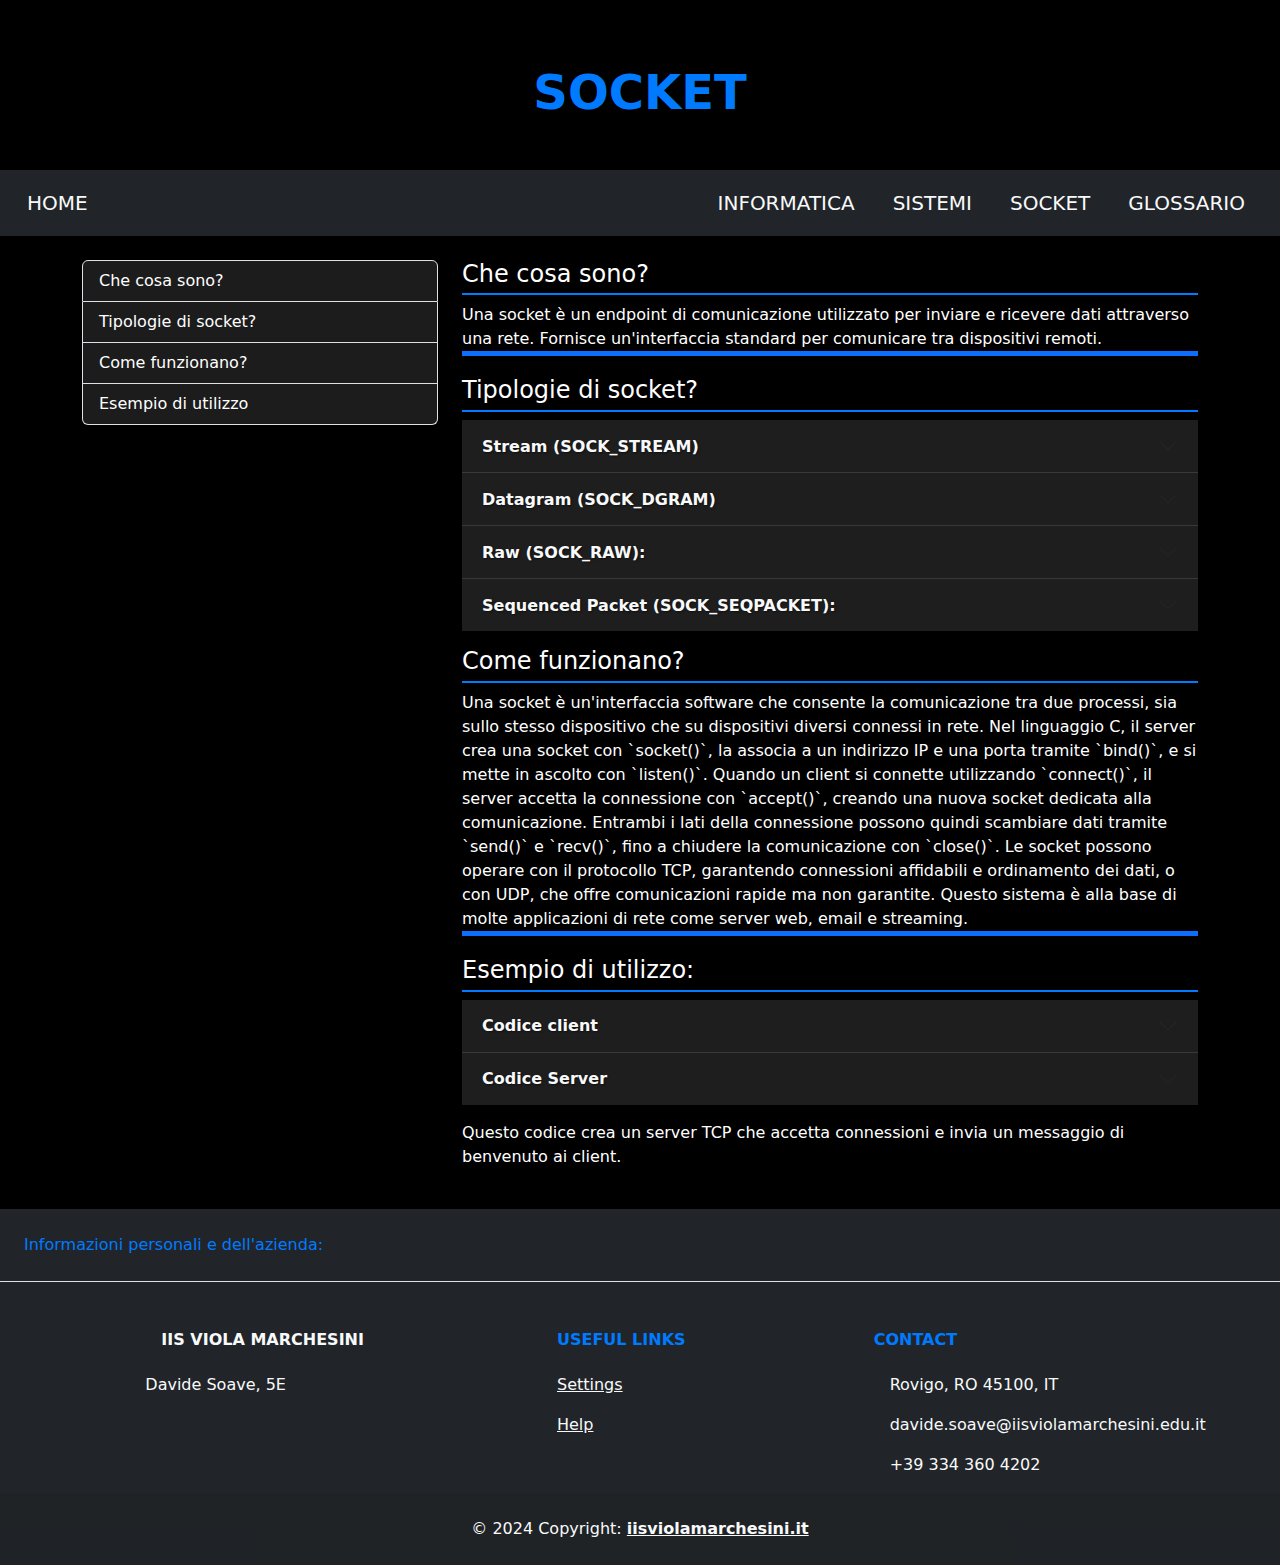
<file: sito/socket/socket.html>
<!doctype html>
<html lang="en">

<head>
    <meta charset="utf-8">
    <meta name="viewport" content="width=device-width, initial-scale=1">

    <link href="https://cdn.jsdelivr.net/npm/bootstrap@5.3.3/dist/css/bootstrap.min.css" rel="stylesheet"
        integrity="sha384-QWTKZyjpPEjISv5WaRU9OFeRpok6YctnYmDr5pNlyT2bRjXh0JMhjY6hW+ALEwIH" crossorigin="anonymous">

    <title>SOCKET</title>
    <link href="../stile/style.css" rel = "stylesheet">
    <link rel="icon" type="image/x-icon" href="../favicon/pc.png">
</head>

<body>
    <h1 class="text-center my-5 pt-3">
       SOCKET
    </h1>
    
    <nav class="navbar navbar-dark bg-dark">
        <div class="container-fluid">
            <a class="navbar-brand" href="../index/index.html">HOME</a>
            <div class="d-flex">
                <a class="navbar-brand me-2" href="../informatica/informatica.html">INFORMATICA</a>
                <a class="navbar-brand me-2" href="../sistemi/sistemi.html">SISTEMI</a>
                <a class="navbar-brand me-2" href="../socket/socket.html">SOCKET</a>
                <a class="navbar-brand me-2" href="../glossario/glossario.html">GLOSSARIO</a>
            </div>
        </div>
    </nav>    
    <div class="container my-4">
        <div class="row">
            <div class="col-4">
                <div id="list-example" class="list-group sticky-top">
                    <a class="list-group-item list-group-item-action" href="#list-item-1">Che cosa sono?</a>
                    <a class="list-group-item list-group-item-action" href="#list-item-2">Tipologie di socket?</a>
                    <a class="list-group-item list-group-item-action" href="#list-item-3">Come funzionano?</a>
                    <a class="list-group-item list-group-item-action" href="#list-item-4">Esempio di utilizzo</a>
                </div>
            </div>
            <div class="col-8">
                <div data-bs-spy="scroll" data-bs-target="#list-example" data-bs-smooth-scroll="true"
                    class="scrollspy-example" tabindex="0">
                    <h4 id="list-item-1">Che cosa sono?</h4>
                    <p class="border-bottom border-5 border-primary">Una socket è un endpoint di comunicazione utilizzato
                        per inviare e ricevere dati attraverso una rete. Fornisce un'interfaccia standard per comunicare
                        tra dispositivi remoti.</p>
                    <h4 id="list-item-2">Tipologie di socket?</h4>
                    <div class="accordion accordion-flush" id="accordionFlushExample">
                        <div class="accordion-item">
                          <h2 class="accordion-header">
                            <button class="accordion-button collapsed" type="button" data-bs-toggle="collapse" data-bs-target="#flush-collapseOne" aria-expanded="false" aria-controls="flush-collapseOne">
                                Stream (SOCK_STREAM)
                            </button>
                          </h2>
                          <div id="flush-collapseOne" class="accordion-collapse collapse" data-bs-parent="#accordionFlushExample">
                            <div class="accordion-body">Utilizzato per la comunicazione orientata alla connessione, come TCP. Garantisce affidabilità e ordinamento dei dati.</div>
                          </div>
                        </div>
                        <div class="accordion-item">
                          <h2 class="accordion-header">
                            <button class="accordion-button collapsed" type="button" data-bs-toggle="collapse" data-bs-target="#flush-collapseTwo" aria-expanded="false" aria-controls="flush-collapseTwo">
                                Datagram (SOCK_DGRAM)
                            </button>
                          </h2>
                          <div id="flush-collapseTwo" class="accordion-collapse collapse" data-bs-parent="#accordionFlushExample">
                            <div class="accordion-body">Utilizzato per la comunicazione senza connessione, come UDP. Non garantisce affidabilità o ordine, ma offre velocità.</div>
                          </div>
                        </div>
                        <div class="accordion-item">
                          <h2 class="accordion-header">
                            <button class="accordion-button collapsed" type="button" data-bs-toggle="collapse" data-bs-target="#flush-collapseThree" aria-expanded="false" aria-controls="flush-collapseThree">
                                Raw (SOCK_RAW): 
                            </button>
                          </h2>
                          <div id="flush-collapseThree" class="accordion-collapse collapse" data-bs-parent="#accordionFlushExample">
                            <div class="accordion-body">Permette l'accesso diretto ai pacchetti di rete, utile per applicazioni di basso livello come strumenti di diagnostica.
                            </div>
                          </div>
                        </div>
                        <div class="accordion-item">
                            <h2 class="accordion-header">
                              <button class="accordion-button collapsed" type="button" data-bs-toggle="collapse" data-bs-target="#flush-collapseFour" aria-expanded="false" aria-controls="flush-collapseFour">
                                Sequenced Packet (SOCK_SEQPACKET):
                              </button>
                            </h2>
                            <div id="flush-collapseFour" class="accordion-collapse collapse" data-bs-parent="#accordionFlushExample">
                              <div class="accordion-body">Combina le caratteristiche di stream e datagram, garantendo sequenza e integrità dei pacchetti, ma senza la connessione TCP.
                            </div>
                              </div>
                            </div>
                          </div>
                      </div></p>
                    <h4 id="list-item-3">Come funzionano?</h4>
                    <p class="border-bottom border-5 border-primary">Una socket è un'interfaccia software che consente la
                        comunicazione tra due processi, sia sullo stesso dispositivo che su dispositivi diversi connessi in
                        rete. Nel linguaggio C, il server crea una socket con `socket()`, la associa a un indirizzo IP e una
                        porta tramite `bind()`, e si mette in ascolto con `listen()`. Quando un client si connette
                        utilizzando `connect()`, il server accetta la connessione con `accept()`, creando una nuova socket
                        dedicata alla comunicazione. Entrambi i lati della connessione possono quindi scambiare dati tramite
                        `send()` e `recv()`, fino a chiudere la comunicazione con `close()`. Le socket possono operare con
                        il protocollo TCP, garantendo connessioni affidabili e ordinamento dei dati, o con UDP, che offre
                        comunicazioni rapide ma non garantite. Questo sistema è alla base di molte applicazioni di rete come
                        server web, email e streaming.</p>
                    <h4 id="list-item-4">Esempio di utilizzo:</h4>
                    <div class="accordion accordion-flush" id="accordionFlushExample">
                        <div class="accordion-item">
                          <h2 class="accordion-header">
                            <button class="accordion-button collapsed" type="button" data-bs-toggle="collapse" data-bs-target="#flush-collapseOne" aria-expanded="false" aria-controls="flush-collapseOne">
                                Codice client
                            </button>
                          </h2>
                          <div id="flush-collapseOne" class="accordion-collapse collapse" data-bs-parent="#accordionFlushExample">
                            <div class="accordion-body"><pre><code>//CLIENT
#include <stdio.h>       //std in-out
#include <stdlib.h>      //per utilizzo di certe funzioni:htonl,rand,....
#include <sys/socket.h>  //funz. accept+bind+listen
#include <sys/types.h>   //funz. accept
#include <netinet/in.h>  //definiscono la struttura degli indirizzi 
#include <string.h>      //funz. stringhe
#include <errno.h>       //gestioni errori connessione
#include <ctype.h>       //bind
#include <unistd.h>     // file header che consente l'accesso alle API dello standard POSIX

#define DIM 50
#define SERVERPORT 1313
                                
int main(int argc,char** argv)
//creazione di un elemento di tipo sockaddr vedi pagina 162
struct sockaddr_in servizio;
//inizializzazione dell'elemento di tipo sockaddr
 servizio.sin_family=AF_INET;
 servizio.sin_addr.s_addr=htonl(INADDR_ANY); //  La funzione htonl accetta un numero a 32 bit in ordine di byte host e restituisce un numero a 32 bit nell'ordine dei byte di rete usato nelle reti TCP/IP (la famiglia di indirizzi AF_INET o AF_INET6).
 servizio.sin_port=htons(SERVERPORT);       //La funzione htons accetta un numero a 16 bit nell'ordine dei byte host e restituisce un numero a 16 bit nell'ordine dei byte di rete usato nelle reti TCP/IP (la famiglia di indirizzi AF_INET o AF_INET6).
 char str1[DIM];     //Stringa da inviare
 int socketfd;// identificatore della socket
//creazione e definizione del Socket di tipo stream tcp pg 163
 socketfd=socket(AF_INET,SOCK_STREAM,0);
 //connessione al server pag.173
 connect(socketfd,(struct sockaddr*)&servizio,sizeof(servizio));    
 printf("Inserisci la stringa\n");
 scanf("%s",str1);
write(socketfd,str1,sizeof(str1));
 lose(socketfd);
 return 0;
}
</code></pre></div>
                    </div>
                        </div>
                        <div class="accordion-item">
                          <h2 class="accordion-header">
                            <button class="accordion-button collapsed" type="button" data-bs-toggle="collapse" data-bs-target="#flush-collapseTwo" aria-expanded="false" aria-controls="flush-collapseTwo">
                                Codice Server
                            </button>
                          </h2>
                          <div id="flush-collapseTwo" class="accordion-collapse collapse" data-bs-parent="#accordionFlushExample">
                            <div class="accordion-body"><pre><code>//SERVER
#include <stdio.h>       //std in-out
#include <stdlib.h>      //per utilizzo di certe funzioni:htonl,rand,....
#include <sys/socket.h>  //funz. accept+bind+listen
#include <sys/types.h>   //funz. accept
#include <netinet/in.h>  //definiscono la struttura degli indirizzi 
#include <string.h>      //funz. stringhe
#include <errno.h>       //gestioni errori connessione
#include <ctype.h>       //bind
#include <unistd.h>     // file header che consente l'accesso alle API dello standard POSIX
 
 #define DIM 50
#define SERVERPORT 1313

int main()
{
    struct sockaddr_in servizio, addr_remoto;// record con i dati del server e del client
    // definizione dei dati del socket p.161
    servizio.sin_family=AF_INET;
servizio.sin_addr.s_addr=htonl(INADDR_ANY);
servizio.sin_port=htons(SERVERPORT);
int socketfd, soa, fromlen=sizeof(servizio);
char str[DIM];
// impostazione del transport endpoint del server p.163-164
socketfd=socket(AF_INET,SOCK_STREAM,0);
// leghiamo l'indirizzo al transport endpoint p. 164
bind(socketfd,(struct sockaddr*)&servizio,sizeof(servizio));
// poniamo il server in ascolto delle richieste dei client 
listen(socketfd,10);// può attendere fino a 10 client
/ ciclo infinito
for (; ;)
    {
printf("\n\nServer in ascolto...");
fflush(stdout);
//il server accetta la connessione pag. 165
soa=accept(socketfd,(struct sockaddr*)&addr_remoto,&fromlen);
//legge dal client
read(soa,str,sizeof(str));
printf("Stringa ricevuta: %s\n",str);
close(soa);
}
return 0;   
}
</code></pre></div>
                     </div>
                          </div>
                      </div></p>
                    
                    
                    <p>Questo codice crea un server TCP che accetta connessioni e invia un messaggio di benvenuto ai client.
                    </p>
                </div>
            </div>
        </div>
    </div>
<!-- Footer -->
<footer class="text-center text-lg-start bg-dark text-light">
    <section class="d-flex justify-content-center justify-content-lg-between p-4 border-bottom">
        <div class="me-5 d-none d-lg-block">
            <span style="color: #007bff;">Informazioni personali e dell'azienda:</span>
        </div>
        <div>
            <a href="" class="me-4 text-reset"><i class="fab fa-facebook-f"></i></a>
            <a href="" class="me-4 text-reset"><i class="fab fa-twitter"></i></a>
            <a href="" class="me-4 text-reset"><i class="fab fa-google"></i></a>
            <a href="" class="me-4 text-reset"><i class="fab fa-instagram"></i></a>
            <a href="" class="me-4 text-reset"><i class="fab fa-linkedin"></i></a>
            <a href="" class="me-4 text-reset"><i class="fab fa-github"></i></a>
        </div>
    </section>

    <section class="container text-center text-md-start mt-5">
        <div class="row mt-3">
            <div class="col-md-3 col-lg-4 col-xl-3 mx-auto mb-4">
                <h6 class="text-uppercase fw-bold mb-4"><i class="fas fa-gem me-3" style="color: #007bff;"></i>IIS VIOLA MARCHESINI</h6>
                <p>Davide Soave, 5E</p>
            </div>
            <div class="col-md-3 col-lg-2 col-xl-2 mx-auto mb-4">
                <h6 class="text-uppercase fw-bold mb-4" style="color: #007bff;">Useful links</h6>
                <p><a href="#!" class="text-reset">Settings</a></p>
                <p><a href="#!" class="text-reset">Help</a></p>
            </div>
            <div class="col-md-4 col-lg-3 col-xl-3 mx-auto mb-md-0 mb-4">
                <h6 class="text-uppercase fw-bold mb-4" style="color: #007bff;">Contact</h6>
                <p><i class="fas fa-home me-3"></i> Rovigo, RO 45100, IT</p>
                <p><i class="fas fa-envelope me-3"></i> davide.soave@iisviolamarchesini.edu.it</p>
                <p><i class="fas fa-phone me-3"></i> +39 334 360 4202</p>
            </div>
        </div>
    </section>

    <div class="text-center p-4" style="background-color: rgba(0, 0, 0, 0.05);">
        © 2024 Copyright:
        <a class="text-reset fw-bold" href="https://iisviolamarchesini.edu.it/" style="color: #007bff;">iisviolamarchesini.it</a>
    </div>
</footer>

    <script src="https://cdn.jsdelivr.net/npm/bootstrap@5.0.2/dist/js/bootstrap.bundle.min.js"
        integrity="sha384-MrcW6ZMFYlzcLA8Nl+NtUVF0sA7MsXsP1UyJoMp4YLEuNSfAP+JcXn/tWtIaxVXM"
        crossorigin="anonymous"></script>
</body>

</html>
</file>
<file: style.css>
body {
    background-color: #000; /* Sfondo nero */
    color: #fff; /* Testo bianco */
}
h1
{
    text-align: center;
    font-size: 3rem; font-weight: bold; color: #007bff; text-shadow: 2px 2px 4px rgba(0, 0, 0, 0.5);
}
.list-group-item {
    background-color: #1c1c1c; /* Sfondo scuro per la lista */
    color: #fff;
}

.list-group-item:hover {
    background-color: #333; /* Sfondo più chiaro al passaggio del mouse */
}

pre {
    background-color: #1e1e1e; /* Sfondo per il codice */
    color: #00ff00; /* Testo verde */
    padding: 10px;
    border-radius: 5px;
    overflow-x: auto;
}

.border-bottom {
    margin-bottom: 20px;
}

h4 {
    border-bottom: 2px solid #007bff; /* Linea blu sotto i titoli */
    padding-bottom: 5px;
}

.navbar {
    background-color: #121212; /* Navbar scura */
}

.navbar .nav-link, .navbar .dropdown-item, .navbar .btn-outline-success {
    color: #f8f9fa;
}

.navbar .dropdown-menu {
    background-color: #121212; /* Menu dropdown scuro */
}

.card {
    background-color: #1e1e1e; /* Sfondo card scuro */
    border: 1px solid #343a40; /* Bordo card scuro */
}

.card-title, .card-text {
    color: #f8f9fa; /* Testo chiaro per le card */
}

.btn-primary {
    background-color: #007bff; /* Pulsante blu */
    border-color: #007bff;
}

footer {
    background-color: #121212; /* Footer scuro */
    color: #f8f9fa;
}

footer a {
    color: #007bff; /* Link footer blu */
}
table {
    width: 100%;
    border-collapse: collapse;
    background-color: #1e1e1e; /* Sfondo scuro */
    color: #f8f9fa; /* Testo chiaro */
    margin-bottom: 20px;
  }

  th, td {
    border: 1px solid #343a40; /* Bordo scuro */
    padding: 10px;
    text-align: left;
  }

  th {
    background-color: #007bff; /* Sfondo blu per l'intestazione */
    color: #fff; /* Testo bianco */
    text-transform: uppercase;
    font-weight: bold;
  }

  tbody tr:nth-child(even) {
    background-color: #2a2a2a; /* Riga pari con sfondo leggermente più chiaro */
  }

  tbody tr:hover {
    background-color: #333; /* Sfondo più chiaro al passaggio del mouse */
  }
</file>
<file: sito/stile/style.css>
body {
    background-color: #000; /* Sfondo nero */
    color: #fff; /* Testo bianco */
}
h1
{
    text-align: center;
    font-size: 3rem; font-weight: bold; color: #007bff; text-shadow: 2px 2px 4px rgba(0, 0, 0, 0.5);
}
.list-group-item {
    background-color: #1c1c1c; /* Sfondo scuro per la lista */
    color: #fff;
}

.list-group-item:hover {
    background-color: #333; /* Sfondo più chiaro al passaggio del mouse */
}

pre {
    background-color: #1e1e1e; /* Sfondo per il codice */
    color: #00ff00; /* Testo verde */
    padding: 10px;
    border-radius: 5px;
    overflow-x: auto;
}

.border-bottom {
    margin-bottom: 20px;
}

h4 {
    border-bottom: 2px solid #007bff; /* Linea blu sotto i titoli */
    padding-bottom: 5px;
}

.navbar {
    background-color: #121212; /* Navbar scura */
}

.navbar .nav-link, .navbar .dropdown-item, .navbar .btn-outline-success {
    color: #f8f9fa;
}

.navbar .dropdown-menu {
    background-color: #121212; /* Menu dropdown scuro */
}

.card {
    background-color: #1e1e1e; /* Sfondo card scuro */
    border: 1px solid #343a40; /* Bordo card scuro */
}

.card-title, .card-text {
    color: #f8f9fa; /* Testo chiaro per le card */
}

.btn-primary {
    background-color: #007bff; /* Pulsante blu */
    border-color: #007bff;
}

footer {
    background-color: #121212; /* Footer scuro */
    color: #f8f9fa;
}

footer a {
    color: #007bff; /* Link footer blu */
}
table {
    width: 100%;
    border-collapse: collapse;
    background-color: #1e1e1e; /* Sfondo scuro */
    color: #f8f9fa; /* Testo chiaro */
    margin-bottom: 20px;
  }

  th, td {
    border: 1px solid #343a40; /* Bordo scuro */
    padding: 10px;
    text-align: left;
  }

  th {
    background-color: #007bff; /* Sfondo blu per l'intestazione */
    color: #fff; /* Testo bianco */
    text-transform: uppercase;
    font-weight: bold;
  }

  tbody tr:nth-child(even) {
    background-color: #2a2a2a; /* Riga pari con sfondo leggermente più chiaro */
  }

  tbody tr:hover {
    background-color: #333; /* Sfondo più chiaro al passaggio del mouse */
  }
  .accordion-button {
    background-color: #1e1e1e; /* Sfondo scuro */
    color: #f8f9fa; /* Testo chiaro */
    font-weight: bold;
    text-shadow: 1px 1px 2px rgba(0, 0, 0, 0.5);
    border: none; /* Rimuove i bordi */
}

.accordion-button:not(.collapsed) {
    background-color: #007bff; /* Sfondo blu per lo stato attivo */
    color: #fff; /* Testo bianco */
}

.accordion-button:hover {
    background-color: #333; /* Sfondo più chiaro al passaggio del mouse */
    color: #f8f9fa;
}

.accordion-item {
    background-color: #121212; /* Sfondo scuro per ogni sezione */
    border: 1px solid #343a40; /* Bordo scuro */
}

.accordion-body {
    background-color: #1c1c1c; /* Sfondo per il corpo */
    color: #f8f9fa; /* Testo chiaro */
    padding: 15px;
    border-top: 1px solid #343a40; /* Bordo superiore */
}

.accordion-button:focus {
    box-shadow: none; /* Rimuove ombre */
}
.navbar .navbar-brand {
    color: #f8f9fa; /* Text color for navbar links */
    font-size: 1.25rem; /* Adjust size to match the "HOME" button */
    padding: 10px 15px; /* Ensure consistent padding for all buttons */
    text-transform: uppercase; /* Uppercase letters for uniform style */
}

.navbar .navbar-brand:hover {
    color: #007bff; /* Hover effect for navbar links */
    background-color: #333; /* Slight background change on hover */
}
</file>
